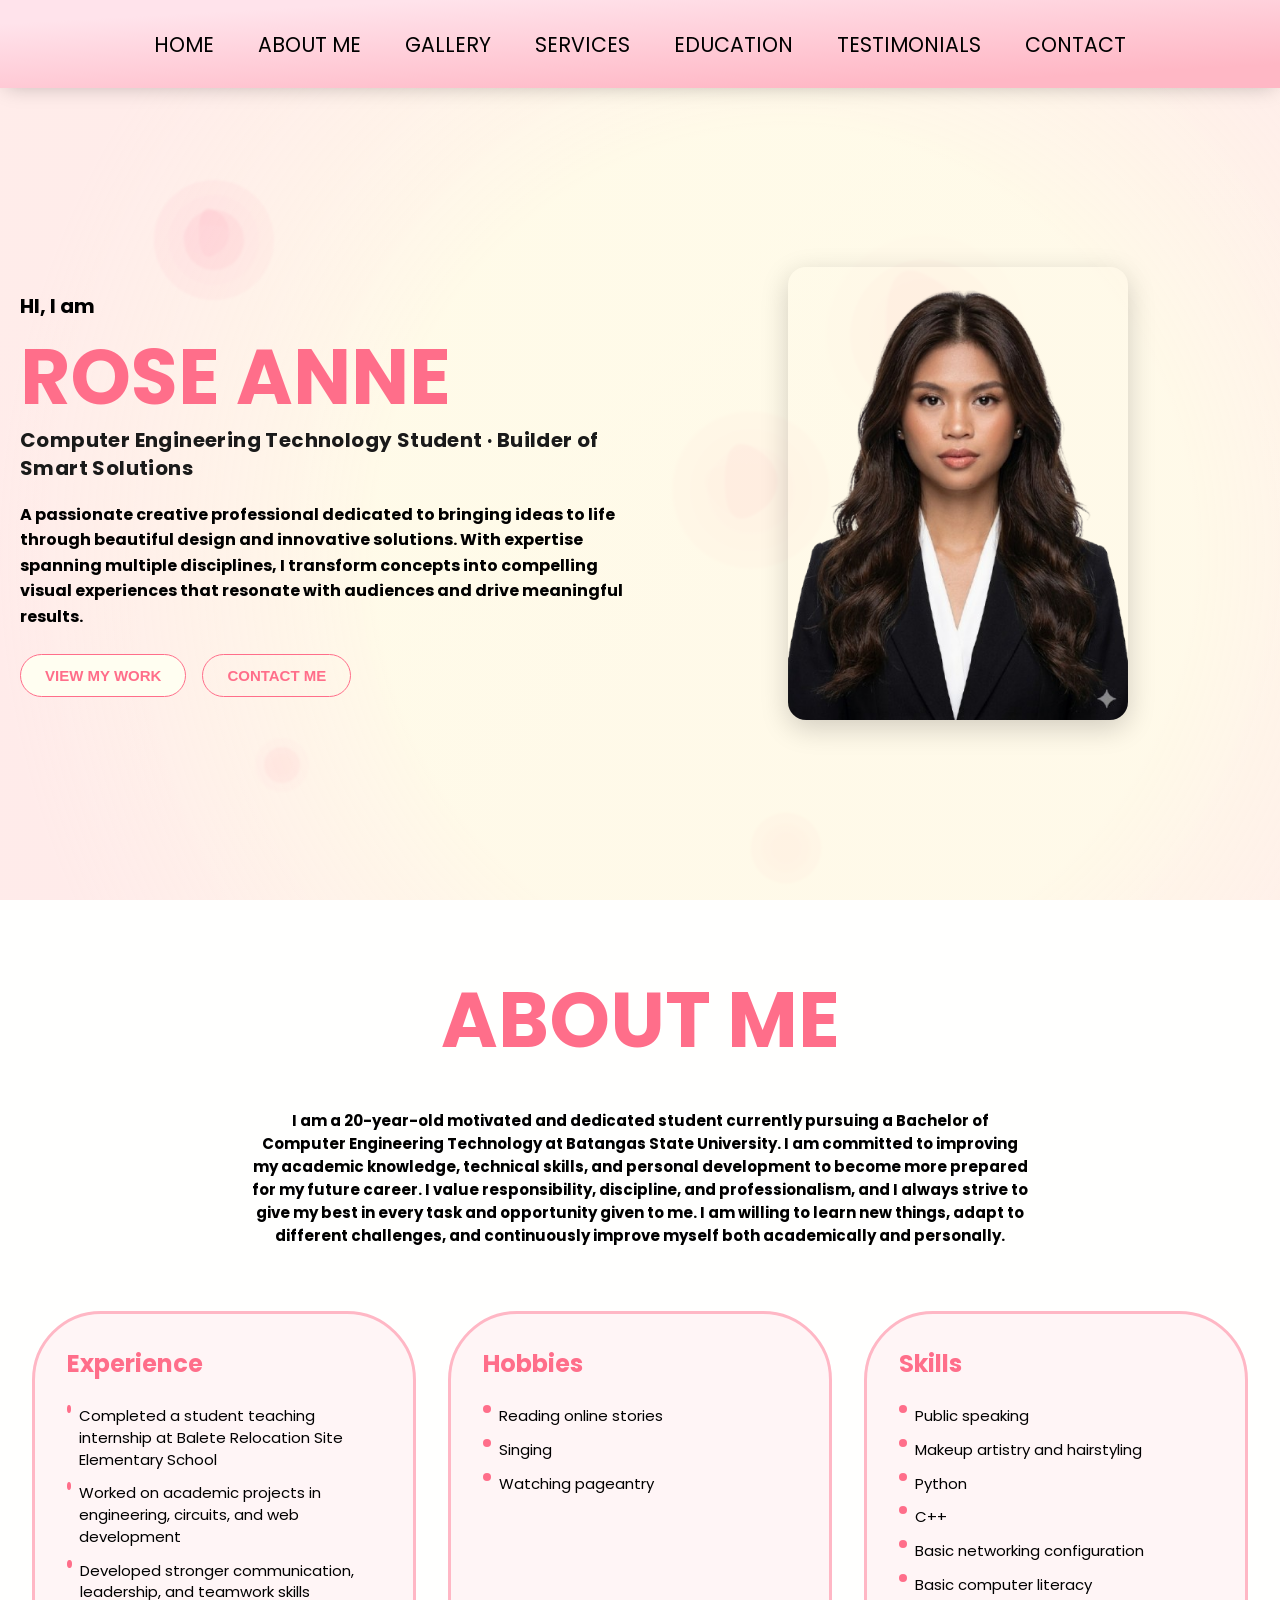
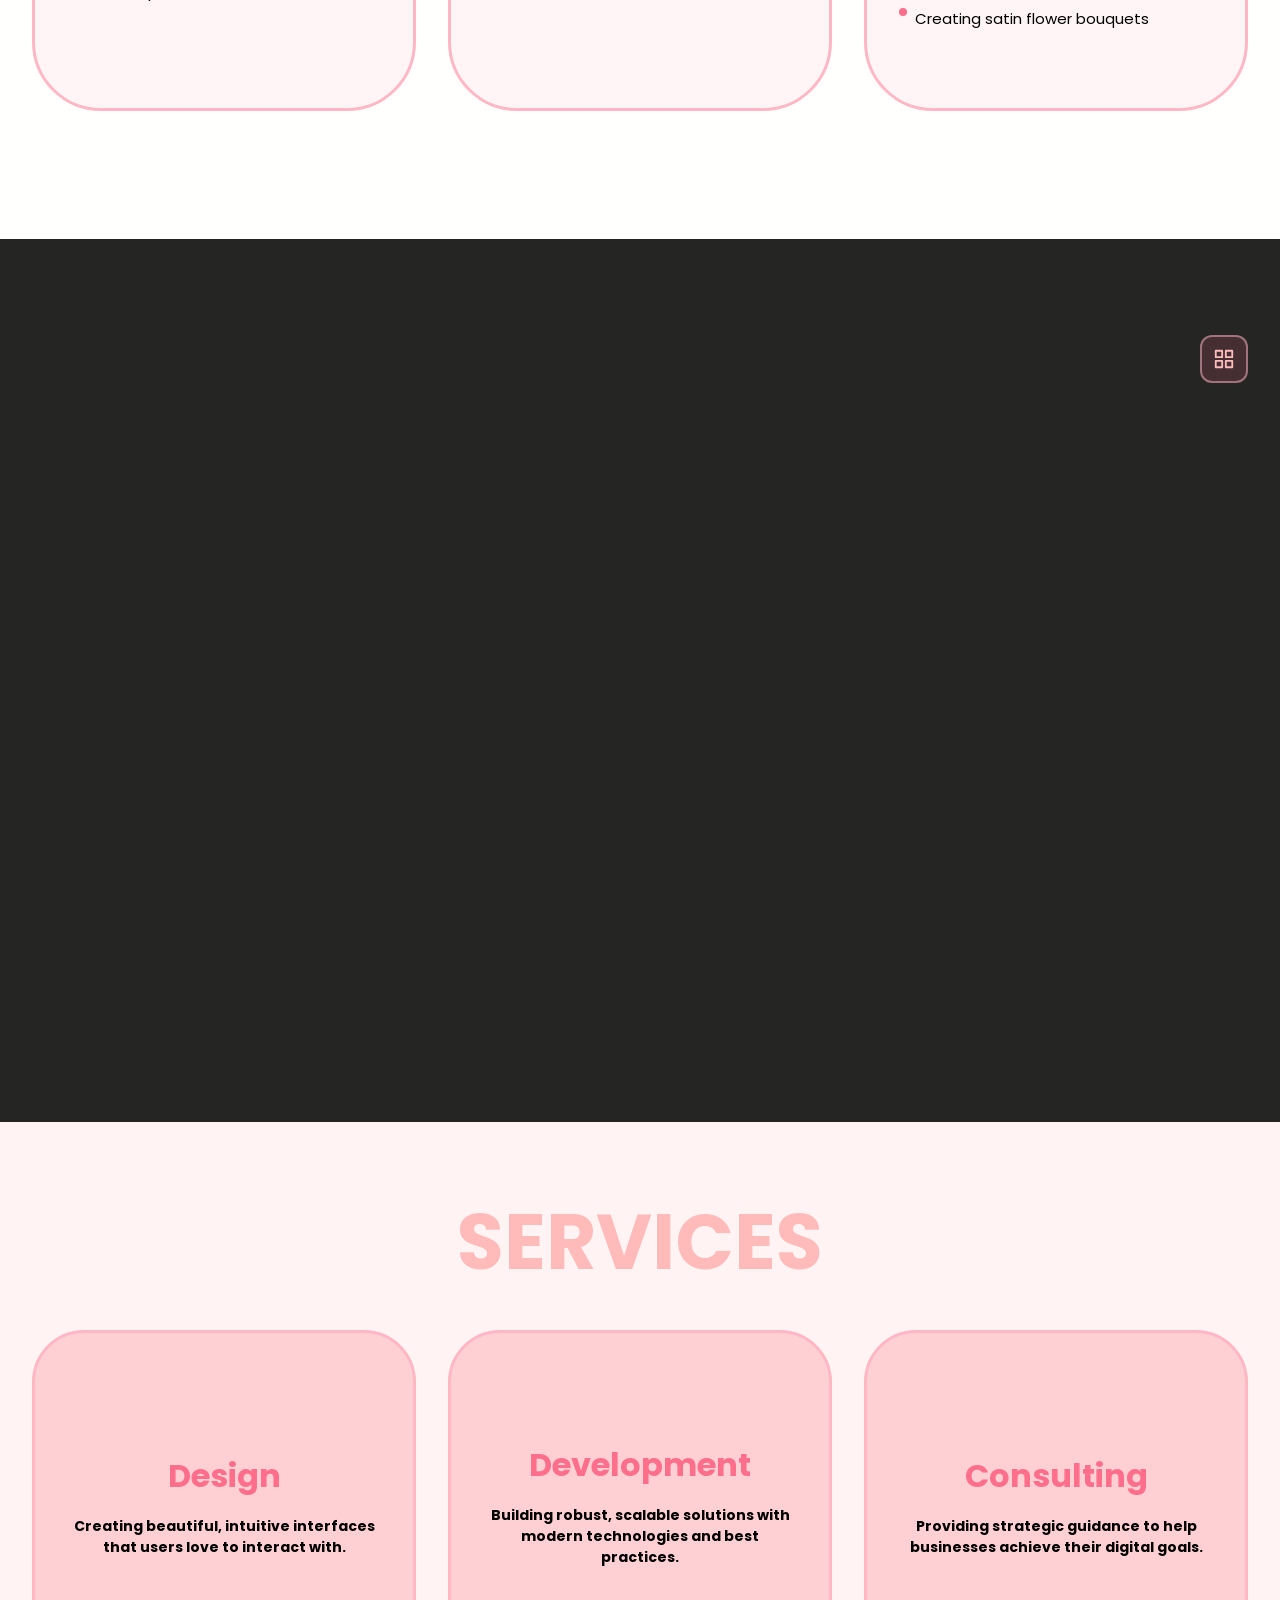
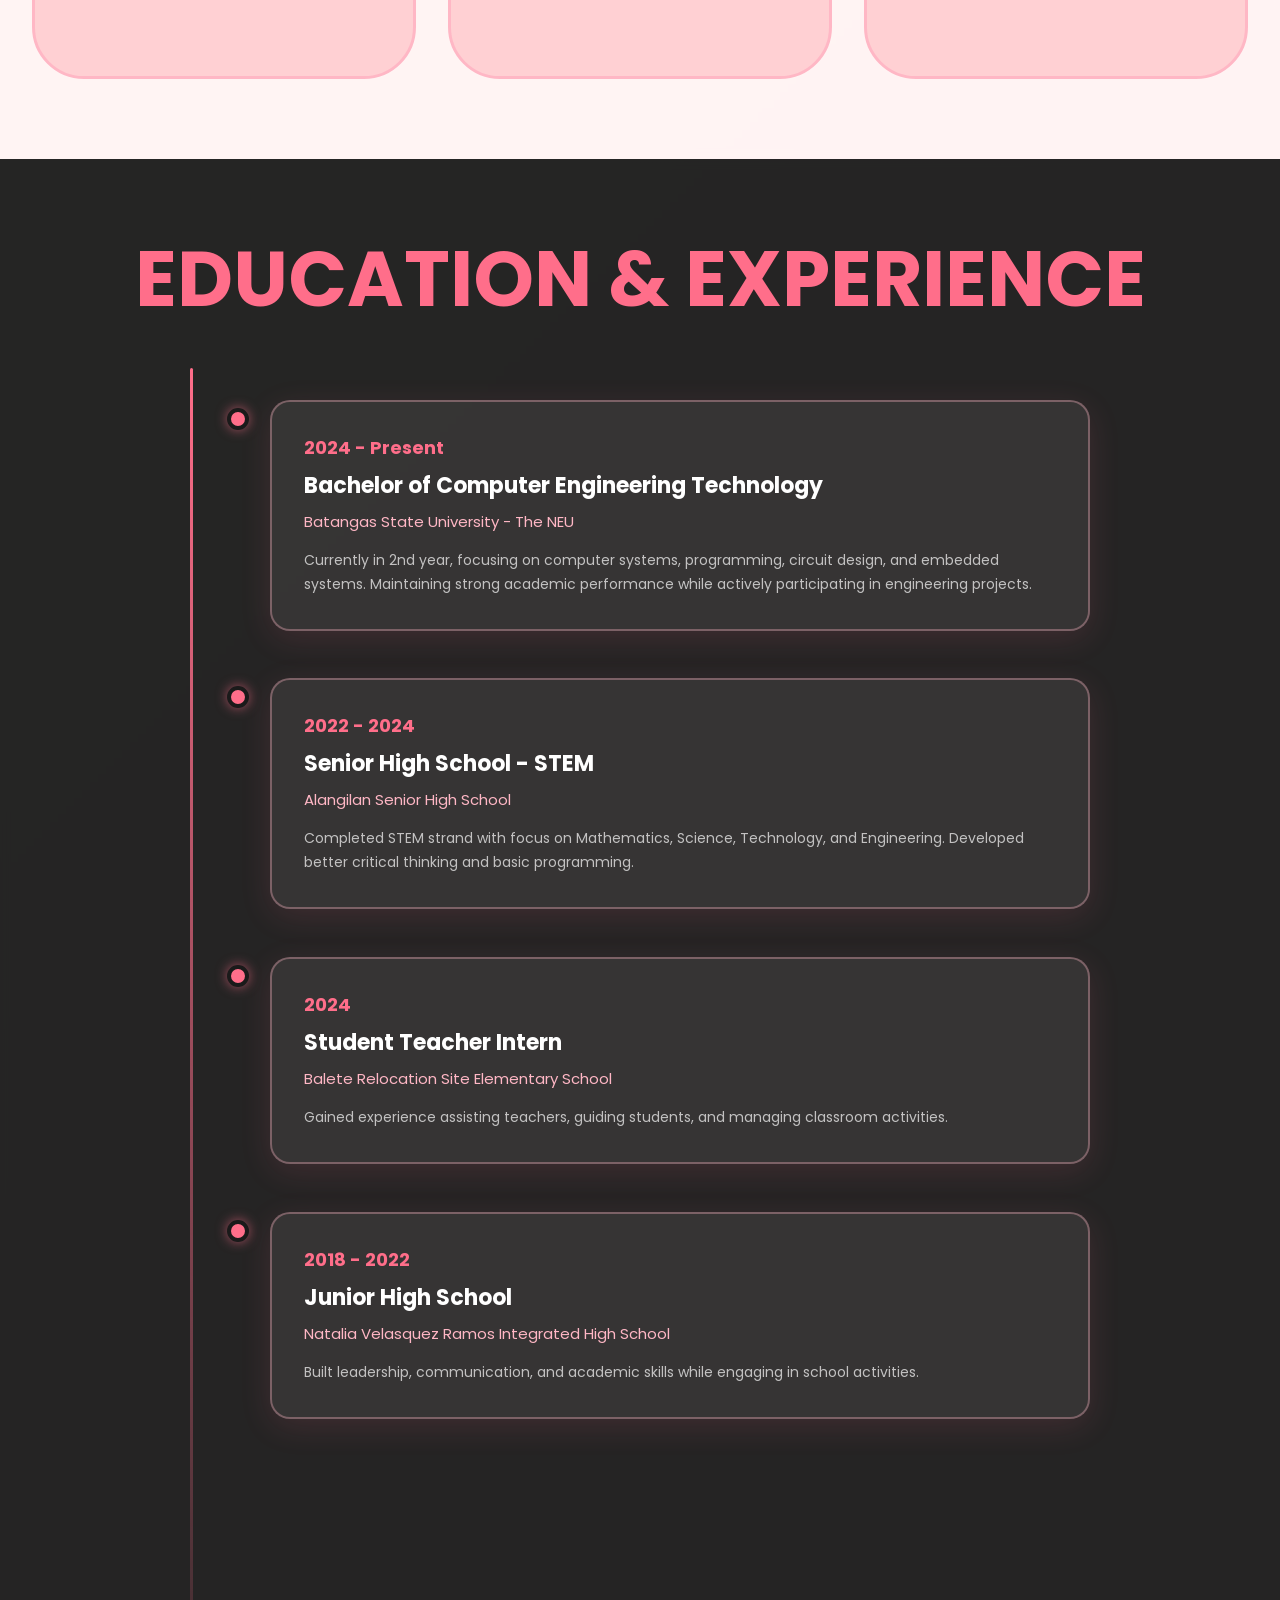
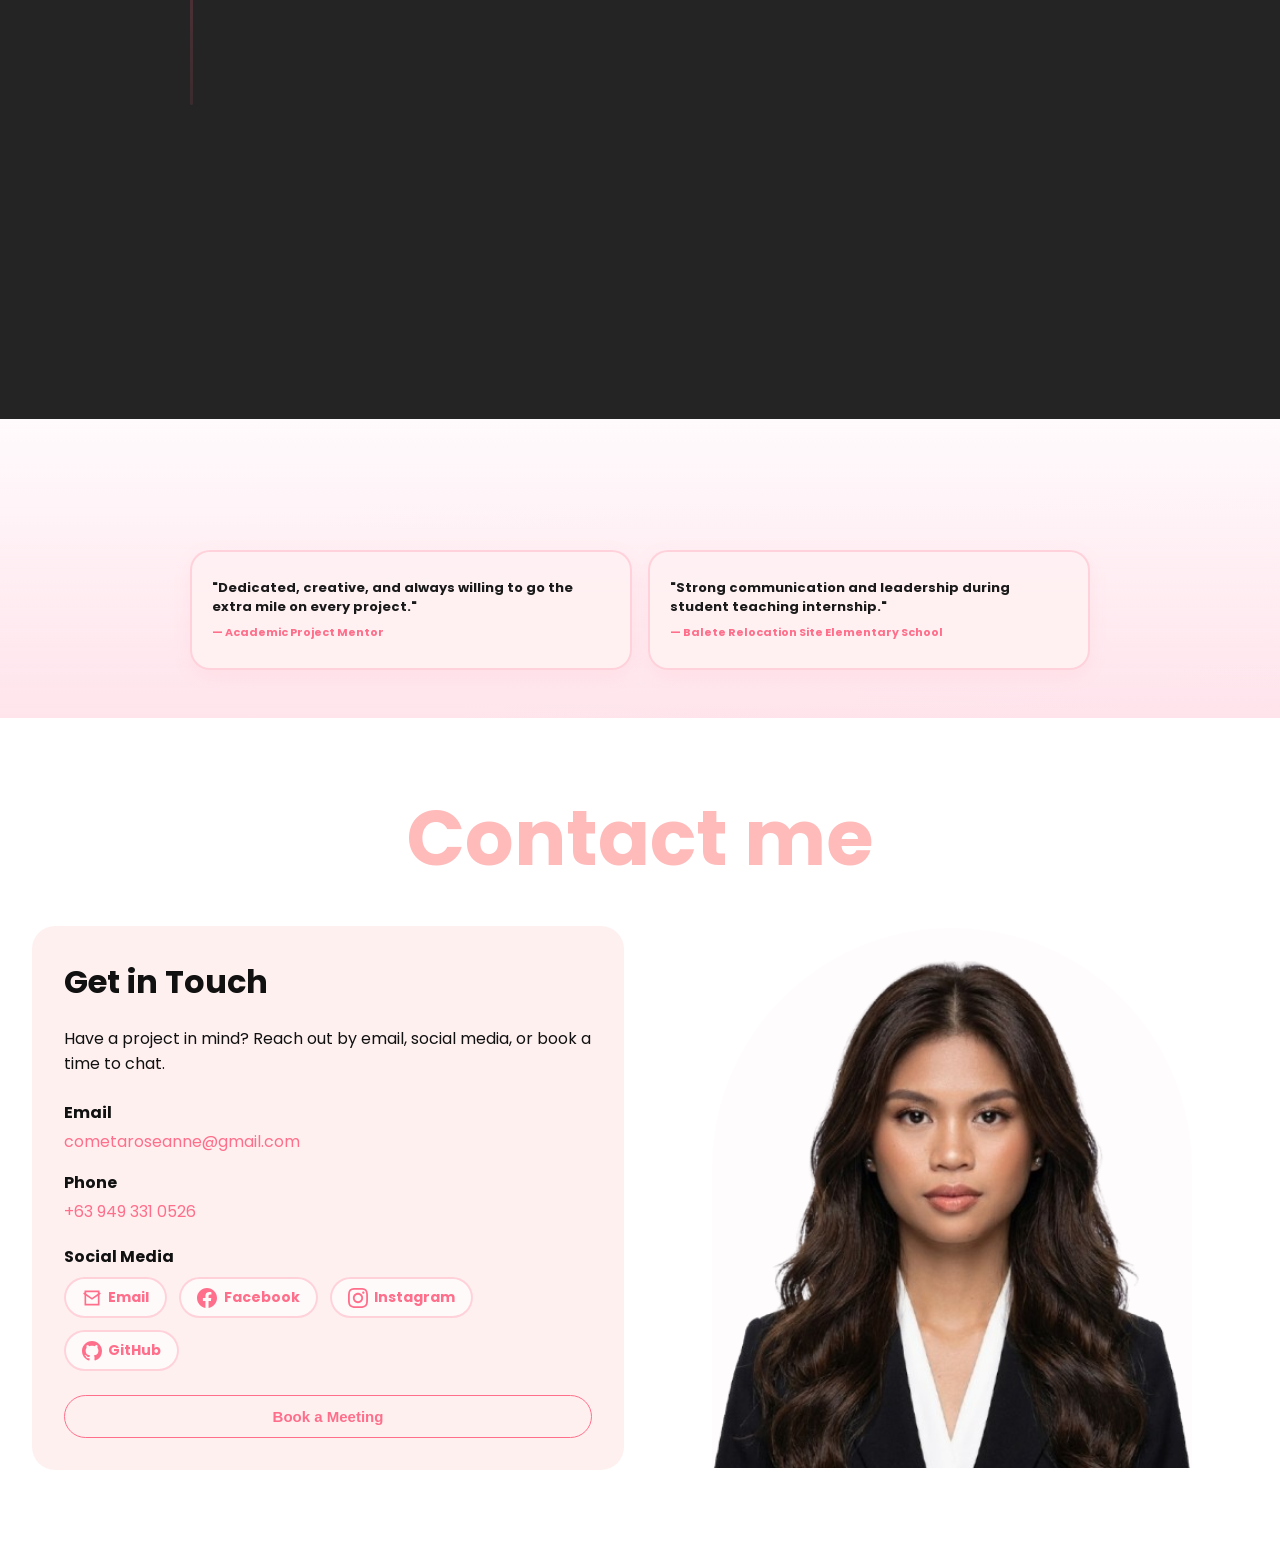
<file: index.html>
<!DOCTYPE html>
<html lang="en">
<head>
  <meta charset="UTF-8">
  <meta name="viewport" content="width=device-width, initial-scale=1.0">
  <title>Rose Anne - Portfolio</title>
  <link rel="preconnect" href="https://fonts.googleapis.com">
  <link rel="preconnect" href="https://fonts.gstatic.com" crossorigin>
  <link href="https://fonts.googleapis.com/css2?family=Poppins:wght@400;700&display=swap" rel="stylesheet">
  <link href="https://fonts.cdnfonts.com/css/sansation" rel="stylesheet">
  <link rel="stylesheet" href="https://cdn.jsdelivr.net/npm/swiper@11/swiper-bundle.min.css" />
  <link rel="stylesheet" href="styles.css">
  <link rel="stylesheet" href="projects-features.css">
</head>
<body>
  <div class="app-container">
    <!-- Background Effects Layer -->
    <!-- Layer 0: Floating Circles (Deepest Background) -->
    <div id="circles-container" class="background-layer circles-layer"></div>

    <!-- Layer 1: Decorative Roses -->
    <div class="background-layer roses-layer">
      <svg class="rose rose-1" viewBox="0 0 200 200" fill="none">
        <circle cx="100" cy="100" r="40" fill="#ff6e8a" opacity="0.15" />
        <circle cx="100" cy="100" r="30" fill="#ffb7c5" opacity="0.2" />
        <circle cx="100" cy="100" r="20" fill="#ff6e8a" opacity="0.25" />
        <path d="M100 80 Q110 85 110 95 T100 110 T90 95 T100 80" fill="#ff6e8a" opacity="0.3" />
        <path d="M80 100 Q85 110 95 110 T110 100 T95 90 T80 100" fill="#ffb7c5" opacity="0.25" />
      </svg>
      <svg class="rose rose-2" viewBox="0 0 200 200" fill="none">
        <circle cx="100" cy="100" r="35" fill="#ffbaba" opacity="0.12" />
        <circle cx="100" cy="100" r="25" fill="#ff6e8a" opacity="0.18" />
        <circle cx="100" cy="100" r="15" fill="#ffb7c5" opacity="0.22" />
        <path d="M100 85 Q105 88 105 93 T100 103 T95 93 T100 85" fill="#ff6e8a" opacity="0.28" />
      </svg>
      <svg class="rose rose-3" viewBox="0 0 200 200" fill="none">
        <circle cx="100" cy="100" r="45" fill="#ff6e8a" opacity="0.1" />
        <circle cx="100" cy="100" r="35" fill="#ffbaba" opacity="0.15" />
        <circle cx="100" cy="100" r="25" fill="#ffb7c5" opacity="0.2" />
        <path d="M100 75 Q115 82 115 95 T100 115 T85 95 T100 75" fill="#ff6e8a" opacity="0.25" />
        <path d="M75 100 Q82 115 95 115 T115 100 T95 85 T75 100" fill="#ffbaba" opacity="0.2" />
      </svg>
      <svg class="rose rose-4" viewBox="0 0 200 200" fill="none">
        <circle cx="100" cy="100" r="30" fill="#ffb7c5" opacity="0.18" />
        <circle cx="100" cy="100" r="20" fill="#ff6e8a" opacity="0.22" />
        <circle cx="100" cy="100" r="12" fill="#ffbaba" opacity="0.28" />
      </svg>
      <svg class="rose rose-5" viewBox="0 0 200 200" fill="none">
        <circle cx="100" cy="100" r="50" fill="#ffbaba" opacity="0.08" />
        <circle cx="100" cy="100" r="38" fill="#ff6e8a" opacity="0.12" />
        <circle cx="100" cy="100" r="28" fill="#ffb7c5" opacity="0.16" />
        <path d="M100 70 Q120 80 120 95 T100 120 T80 95 T100 70" fill="#ff6e8a" opacity="0.2" />
      </svg>
      <svg class="rose rose-6" viewBox="0 0 200 200" fill="none">
        <circle cx="100" cy="100" r="32" fill="#ff6e8a" opacity="0.14" />
        <circle cx="100" cy="100" r="22" fill="#ffbaba" opacity="0.19" />
        <circle cx="100" cy="100" r="14" fill="#ffb7c5" opacity="0.24" />
      </svg>
    </div>

    <!-- Layer 2: Glowing Particles -->
    <div id="particles-container" class="background-layer particles-layer"></div>

    <!-- Layer 3: Floating Petals -->
    <div id="petals-container" class="background-layer petals-layer"></div>

    <!-- Animated Heart on Home Section -->
    <div id="animated-heart-wrapper">
      <div class="brush-heart-container brush-heart-left">
        <svg class="brush-heart-svg" viewBox="0 0 600 700" fill="none" preserveAspectRatio="xMidYMid meet">
          <path class="heart-brush-outer-glow" d="M 150 220 Q 150 120, 230 120 Q 300 120, 330 180 Q 360 120, 430 120 Q 510 120, 510 220 Q 510 360, 330 550 Q 150 360, 150 220 Z" stroke="url(#outerGlowGradient)" stroke-width="35" stroke-linecap="round" stroke-linejoin="round" />
          <path class="heart-brush-main" d="M 150 220 Q 150 120, 230 120 Q 300 120, 330 180 Q 360 120, 430 120 Q 510 120, 510 220 Q 510 360, 330 550 Q 150 360, 150 220 Z" stroke="url(#brushGradient)" stroke-width="25" stroke-linecap="round" stroke-linejoin="round" />
          <path class="heart-brush-highlight" d="M 150 220 Q 150 120, 230 120 Q 300 120, 330 180 Q 360 120, 430 120 Q 510 120, 510 220 Q 510 360, 330 550 Q 150 360, 150 220 Z" stroke="url(#highlightGradient)" stroke-width="12" stroke-linecap="round" stroke-linejoin="round" />
          <defs>
            <linearGradient id="brushGradient" x1="0%" y1="0%" x2="100%" y2="100%">
              <stop offset="0%" stop-color="#dc143c" />
              <stop offset="50%" stop-color="#ff6e8a" />
              <stop offset="100%" stop-color="#ff1744" />
            </linearGradient>
            <linearGradient id="outerGlowGradient" x1="0%" y1="0%" x2="100%" y2="100%">
              <stop offset="0%" stop-color="rgba(220, 20, 60, 0.5)" />
              <stop offset="50%" stop-color="rgba(255, 110, 138, 0.7)" />
              <stop offset="100%" stop-color="rgba(255, 23, 68, 0.5)" />
            </linearGradient>
            <linearGradient id="highlightGradient" x1="0%" y1="0%" x2="100%" y2="100%">
              <stop offset="0%" stop-color="rgba(255, 183, 197, 1)" />
              <stop offset="50%" stop-color="rgba(255, 255, 255, 0.9)" />
              <stop offset="100%" stop-color="rgba(255, 183, 197, 1)" />
            </linearGradient>
          </defs>
        </svg>
      </div>
      <div class="brush-heart-container brush-heart-right">
        <svg class="brush-heart-svg" viewBox="0 0 600 700" fill="none" preserveAspectRatio="xMidYMid meet">
          <path class="heart-brush-outer-glow-2" d="M 150 220 Q 150 120, 230 120 Q 300 120, 330 180 Q 360 120, 430 120 Q 510 120, 510 220 Q 510 360, 330 550 Q 150 360, 150 220 Z" stroke="url(#outerGlowGradient2)" stroke-width="35" stroke-linecap="round" stroke-linejoin="round" />
          <path class="heart-brush-main-2" d="M 150 220 Q 150 120, 230 120 Q 300 120, 330 180 Q 360 120, 430 120 Q 510 120, 510 220 Q 510 360, 330 550 Q 150 360, 150 220 Z" stroke="url(#brushGradient2)" stroke-width="25" stroke-linecap="round" stroke-linejoin="round" />
          <path class="heart-brush-highlight-2" d="M 150 220 Q 150 120, 230 120 Q 300 120, 330 180 Q 360 120, 430 120 Q 510 120, 510 220 Q 510 360, 330 550 Q 150 360, 150 220 Z" stroke="url(#highlightGradient2)" stroke-width="12" stroke-linecap="round" stroke-linejoin="round" />
          <defs>
            <linearGradient id="brushGradient2" x1="0%" y1="0%" x2="100%" y2="100%">
              <stop offset="0%" stop-color="#dc143c" />
              <stop offset="50%" stop-color="#ff6e8a" />
              <stop offset="100%" stop-color="#ff1744" />
            </linearGradient>
            <linearGradient id="outerGlowGradient2" x1="0%" y1="0%" x2="100%" y2="100%">
              <stop offset="0%" stop-color="rgba(220, 20, 60, 0.5)" />
              <stop offset="50%" stop-color="rgba(255, 110, 138, 0.7)" />
              <stop offset="100%" stop-color="rgba(255, 23, 68, 0.5)" />
            </linearGradient>
            <linearGradient id="highlightGradient2" x1="0%" y1="0%" x2="100%" y2="100%">
              <stop offset="0%" stop-color="rgba(255, 183, 197, 1)" />
              <stop offset="50%" stop-color="rgba(255, 255, 255, 0.9)" />
              <stop offset="100%" stop-color="rgba(255, 183, 197, 1)" />
            </linearGradient>
          </defs>
        </svg>
      </div>
    </div>

    <!-- Enhanced Navigation -->
    <nav id="navbar" class="navbar-anim">
      <div class="navbar-inner">
        <div class="nav-links">
          <button data-target="home">HOME</button>
          <button data-target="about">ABOUT ME</button>
          <button data-target="projects">GALLERY</button>
          <button data-target="services">SERVICES</button>
          <button data-target="education">EDUCATION</button>
          <button data-target="testimonials">TESTIMONIALS</button>
          <button data-target="contact">CONTACT</button>
        </div>
        
      </div>
    
    </nav>

    <!-- Hero Section -->
    <section id="home" class="hero-section z-10">
      <div class="hero-bg-wrapper">
        <svg class="hero-bg-svg" fill="none" preserveAspectRatio="none" viewBox="0 0 1651 6313">
          <path d="M0 0H1651V6313H0V0Z" fill="url(#paint0_radial_1_420)" />
          <defs>
            <radialGradient cx="0" cy="0" gradientTransform="matrix(-843.832 -4075.94 725.599 -4740.1 1011.81 3879.95)" gradientUnits="userSpaceOnUse" id="paint0_radial_1_420" r="1">
              <stop offset="0.475962" stop-color="#FFFAE8" stop-opacity="0.79" />
              <stop offset="0.913462" stop-color="#FFE3EB" stop-opacity="0.6" />
            </radialGradient>
          </defs>
        </svg>
      </div>

      <div class="hero-content">
        <div class="hero-text-col fade-in-left">
          <p class="greeting">HI, I am</p>
          <h1 class="name-title">ROSE ANNE</h1>
          <p class="hero-tagline">Computer Engineering Technology Student · Builder of Smart Solutions</p>
          <p class="description">
            A passionate creative professional dedicated to bringing ideas to life through
            beautiful design and innovative solutions. With expertise spanning multiple
            disciplines, I transform concepts into compelling visual experiences that
            resonate with audiences and drive meaningful results.
          </p>
          <div class="btn-group">
            <button class="btn-primary" data-target="projects">VIEW MY WORK</button>
            <button class="btn-secondary" data-target="contact">CONTACT ME</button>
          </div>
        </div>

        <div class="hero-image-col zoom-in-delay">
          <img src="static/person.png" alt="Rose Anne" class="hero-portrait hero-photo-single">
        </div>
      </div>
    </section>

    <!-- About Me Section -->
    <section id="about" class="about-section z-10">
      <div class="about-bg-blur"></div>
      <div class="section-container">
        <h2 class="section-title slide-up">ABOUT ME</h2>
        <p class="about-intro slide-up">
  I am a 20-year-old motivated and dedicated student currently pursuing a Bachelor of Computer Engineering Technology
   at Batangas State University. I am committed to improving my academic knowledge, technical skills, and personal 
   development to become more prepared for my future career. I value responsibility, discipline, and professionalism,
    and I always strive to give my best in every task and opportunity given to me. I am willing to learn new things,
     adapt to different challenges, and continuously improve myself both academically and personally.
        </p>

        <div class="about-grid about-grid-3">
          <div class="about-card fade-in-left">
            <h3>Experience</h3>
            <ul>
              <li><span class="dot"></span>Completed a student teaching internship at Balete Relocation Site Elementary School</li>
              <li><span class="dot"></span>Worked on academic projects in engineering, circuits, and web development</li>
              <li><span class="dot"></span>Developed stronger communication, leadership, and teamwork skills</li>
            </ul>
          </div>

          <div class="about-card fade-in-right">
            <h3>Hobbies</h3>
            <ul>
              <li><span class="dot"></span>Reading online stories</li>
              <li><span class="dot"></span>Singing</li>
              <li><span class="dot"></span>Watching pageantry</li>
            </ul>
          </div>

          <div class="about-card fade-in-up skills-container">
            <h3>Skills</h3>
            <ul>
              <li><span class="dot"></span>Public speaking</li>
              <li><span class="dot"></span>Makeup artistry and hairstyling</li>
              <li><span class="dot"></span>Python</li>
              <li><span class="dot"></span>C++</li>
              <li><span class="dot"></span>Basic networking configuration</li>
              <li><span class="dot"></span>Basic computer literacy</li>
              <li><span class="dot"></span>Creating satin flower bouquets</li>
            </ul>
          </div>
        </div>
      </div>
    </section>

    <!-- Projects Section (Swiper) -->
    <section id="projects" class="projects-section z-10">
      <div class="projects-bg-blur"></div>
      <div class="section-container">
        <h2 class="section-title-light slide-up">MY PROJECTS</h2>
        
        <div class="box slide-up">
          <div class="swiper">
            <div class="swiper-wrapper">

              <div class="card-item swiper-slide" data-project-id="1">
                <div class="image-wrapper">
                  <img src="static/smart1.jpeg" alt="Smart Waste Management" class="image1">
                </div>
                <h2 class="P1">Smart Waste Management System</h2>
                <p class="description">Smart bin with sensors to monitor trash and improve waste segregation.</p>
              </div>

              <div class="card-item swiper-slide" data-project-id="2">
                <div class="image-wrapper">
                  <img src="static/gas.jpg" alt="Gas Leak Detection" class="image1">
                </div>
                <h2 class="P1">Smart Gas Leak Detection and Safety System</h2>
                <p class="description">Smart detector for smoke and gas leaks with safety alerts.</p>
              </div>

              <div class="card-item swiper-slide" data-project-id="3">
                <div class="image-wrapper">
                  <img src="static/bats.jpeg" alt="Batangas Tourist Spots" class="image1">
                </div>
                <h2 class="P1">Travel Blog Website: Batangas Tourist Spots</h2>
                <p class="description">Travel blog showcasing famous tourist spots in Batangas.</p>
              </div>

              <div class="card-item swiper-slide" data-project-id="4">
                <div class="image-wrapper">
                  <img src="static/japan.jpeg" alt="Explore Japan" class="image1">
                </div>
                <h2 class="P1">Travel Blog Website: Explore Japan</h2>
                <p class="description">Tourism site highlighting Japan's attractions, culture, and travel.</p>
              </div>

              <div class="card-item swiper-slide" data-project-id="6">
                <div class="image-wrapper">
                  <img src="static/japan.jpeg" alt="Online Store" class="image1">
                </div>
                <h2 class="P1">Online Store</h2>
                <p class="description">E-commerce storefront with browsing, cart, and checkout.</p>
              </div>

            </div>

            <div class="swiper-pagination"></div>
            <div class="swiper-button-prev"></div>
            <div class="swiper-button-next"></div>
          </div>
        </div>

      </div>
    </section>

    <!-- Services Section -->
    <section id="services" class="services-section z-10">
      <div class="services-bg-blur"></div>
      <div class="section-container">
        <h2 class="section-title-light slide-up">SERVICES</h2>

        <div class="services-grid">
          <div class="service-card slide-up-delay-0 hover-lift">
            <h3>Design</h3>
            <p>Creating beautiful, intuitive interfaces that users love to interact with.</p>
          </div>
          <div class="service-card slide-up-delay-1 hover-lift">
            <h3>Development</h3>
            <p>Building robust, scalable solutions with modern technologies and best practices.</p>
          </div>
          <div class="service-card slide-up-delay-2 hover-lift">
            <h3>Consulting</h3>
            <p>Providing strategic guidance to help businesses achieve their digital goals.</p>
          </div>
        </div>
      </div>
    </section>

    <!-- Education & Experience Section -->
    <section id="education" class="education-section z-10">
      <div class="education-bg-blur"></div>
      <div class="section-container">
        <h2 class="section-title-pink slide-up">EDUCATION & EXPERIENCE</h2>

        <div class="timeline">

          <div class="timeline-item slide-up-delay-0">
            <div class="timeline-dot"></div>
            <div class="timeline-content">
              <div class="timeline-year">2024 - Present</div>
              <h3 class="timeline-title">Bachelor of Computer Engineering Technology</h3>
              <div class="timeline-subtitle-text">Batangas State University - The NEU</div>
              <p class="timeline-description">
                Currently in 2nd year, focusing on computer systems, programming,
                circuit design, and embedded systems. Maintaining strong academic
                performance while actively participating in engineering projects.
              </p>
            </div>
          </div>

          <div class="timeline-item slide-up-delay-1">
            <div class="timeline-dot"></div>
            <div class="timeline-content">
              <div class="timeline-year">2022 - 2024</div>
              <h3 class="timeline-title">Senior High School - STEM</h3>
              <div class="timeline-subtitle-text">Alangilan Senior High School</div>
              <p class="timeline-description">
                Completed STEM strand with focus on Mathematics, Science, Technology, and
                Engineering. Developed better critical thinking and basic programming.
              </p>
            </div>
          </div>

          <div class="timeline-item slide-up-delay-2">
            <div class="timeline-dot"></div>
            <div class="timeline-content">
              <div class="timeline-year">2024</div>
              <h3 class="timeline-title">Student Teacher Intern</h3>
              <div class="timeline-subtitle-text">Balete Relocation Site Elementary School</div>
              <p class="timeline-description">
                Gained experience assisting teachers, guiding students, and managing classroom activities.
              </p>
            </div>
          </div>

          <div class="timeline-item slide-up-delay-0">
            <div class="timeline-dot"></div>
            <div class="timeline-content">
              <div class="timeline-year">2018 - 2022</div>
              <h3 class="timeline-title">Junior High School</h3>
              <div class="timeline-subtitle-text">Natalia Velasquez Ramos Integrated High School</div>
              <p class="timeline-description">
                Built leadership, communication, and academic skills while engaging in school activities.
              </p>
            </div>
          </div>

          <div class="timeline-item slide-up-delay-1">
            <div class="timeline-dot"></div>
            <div class="timeline-content">
              <div class="timeline-year">2012 - 2018</div>
              <h3 class="timeline-title">Elementary</h3>
              <div class="timeline-subtitle-text">Padre Imo Luna Memorial Elementary School</div>
              <p class="timeline-description">
                Completed foundational studies while developing discipline, curiosity, and a love for learning.
              </p>
            </div>
          </div>

        </div>

        <div class="education-awards slide-up">
          <h3 class="education-awards-title">Awards & Recognition</h3>
          <div class="about-card education-awards-card">
            <ul>
              <li><span class="dot"></span>2022 – 2024: With Honors (Senior High School)</li>
              <li><span class="dot"></span>2020 – 2022: With Honors (Junior High School)</li>
            </ul>
          </div>
        </div>
      </div>
    </section>

    <!-- Testimonials Section -->
    <section id="testimonials" class="testimonials-section z-10">
      <div class="testimonials-bg-blur"></div>
      <div class="section-container">
        <h2 class="section-title-pink slide-up testimonials-heading">Testimonials</h2>
        <div class="testimonials-strip slide-up">
          <article class="testimonial-card">
            <p class="testimonial-quote">"Dedicated, creative, and always willing to go the extra mile on every project."</p>
            <p class="testimonial-source">— Academic Project Mentor</p>
          </article>
          <article class="testimonial-card">
            <p class="testimonial-quote">"Strong communication and leadership during student teaching internship."</p>
            <p class="testimonial-source">— Balete Relocation Site Elementary School</p>
          </article>
        </div>
      </div>
    </section>

    <!-- Contact Section -->
    <section id="contact" class="contact-section z-10">
      <div class="contact-bg-blur"></div>
      <div class="section-container">
        <h2 class="section-title-light slide-up">Contact me</h2>

        <div class="contact-layout">
          <div class="contact-info-card fade-in-left">
            <h3>Get in Touch</h3>
            <p class="contact-desc">
              Have a project in mind? Reach out by email, social media, or book a time to chat.
            </p>
            <div class="contact-details">
              <div class="detail-item">
                <p class="detail-label">Email</p>
                <a class="detail-value detail-link" href="mailto:cometaroseanne@gmail.com">cometaroseanne@gmail.com</a>
              </div>
              <div class="detail-item">
                <p class="detail-label">Phone</p>
                <a class="detail-value detail-link" href="tel:+639493310526">+63 949 331 0526</a>
              </div>
            </div>
            <div class="contact-social">
              <p class="detail-label">Social Media</p>
              <div class="social-links-row">
                <a href="mailto:cometaroseanne@gmail.com" class="social-link" aria-label="Email">
                  <svg width="20" height="20" viewBox="0 0 24 24" fill="none" stroke="currentColor" stroke-width="2"><path d="M4 4h16v16H4z"/><path d="m22 6-10 7L2 6"/></svg>
                  Email
                </a>
                <a href="https://www.facebook.com/itsmeRosieee" class="social-link" target="_blank" rel="noopener noreferrer" aria-label="Facebook">
                  <svg width="20" height="20" viewBox="0 0 24 24" fill="currentColor"><path d="M24 12.073c0-6.627-5.373-12-12-12s-12 5.373-12 12c0 5.99 4.388 10.954 10.125 11.854v-8.385H7.078v-3.47h3.047V9.43c0-3.007 1.792-4.669 4.533-4.669 1.312 0 2.686.235 2.686.235v2.953H15.83c-1.491 0-1.956.925-1.956 1.874v2.25h3.328l-.532 3.47h-2.796v8.385C19.612 23.027 24 18.062 24 12.073z"/></svg>
                  Facebook
                </a>
                <a href="https://www.instagram.com/_lilroseyxn" class="social-link" target="_blank" rel="noopener noreferrer" aria-label="Instagram">
                  <svg width="20" height="20" viewBox="0 0 24 24" fill="currentColor"><path d="M12 2.163c3.204 0 3.584.012 4.85.07 3.252.148 4.771 1.691 4.919 4.919.058 1.265.069 1.645.069 4.849 0 3.205-.012 3.584-.069 4.849-.149 3.225-1.664 4.771-4.919 4.919-1.266.058-1.644.07-4.85.07-3.204 0-3.584-.012-4.849-.07-3.26-.149-4.771-1.699-4.919-4.92-.058-1.265-.07-1.644-.07-4.849 0-3.204.013-3.583.07-4.849.149-3.227 1.664-4.771 4.919-4.919 1.266-.057 1.645-.069 4.849-.069zm0-2.163c-3.259 0-3.667.014-4.947.072-4.358.2-6.78 2.618-6.98 6.98-.059 1.281-.073 1.689-.073 4.948 0 3.259.014 3.668.072 4.948.2 4.358 2.618 6.78 6.98 6.98 1.281.058 1.689.072 4.948.072 3.259 0 3.668-.014 4.948-.072 4.354-.2 6.782-2.618 6.979-6.98.059-1.28.073-1.689.073-4.948 0-3.259-.014-3.667-.072-4.947-.196-4.354-2.617-6.78-6.979-6.98-1.281-.059-1.69-.073-4.949-.073zm0 5.838c-3.403 0-6.162 2.759-6.162 6.162s2.759 6.163 6.162 6.163 6.162-2.759 6.162-6.163c0-3.403-2.759-6.162-6.162-6.162zm0 10.162c-2.209 0-4-1.79-4-4 0-2.209 1.791-4 4-4s4 1.791 4 4c0 2.21-1.791 4-4 4zm6.406-11.845c-.796 0-1.441.645-1.441 1.44s.645 1.44 1.441 1.44c.795 0 1.439-.645 1.439-1.44s-.644-1.44-1.439-1.44z"/></svg>
                  Instagram
                </a>
                <a href="https://github.com/Rosey-cometa" class="social-link" target="_blank" rel="noopener noreferrer" aria-label="GitHub">
                  <svg width="20" height="20" viewBox="0 0 24 24" fill="currentColor"><path d="M12 0C5.37 0 0 5.37 0 12c0 5.31 3.435 9.795 8.205 11.385.6.105.825-.255.825-.57 0-.285-.015-1.23-.015-2.235-3.015.555-3.795-.735-4.035-1.41-.135-.345-.72-1.41-1.23-1.695-.42-.225-1.02-.78-.015-.795.945-.015 1.62.87 1.845 1.23 1.08 1.815 2.805 1.305 3.495.99.105-.78.42-1.305.765-1.605-2.67-.3-5.46-1.335-5.46-5.925 0-1.305.465-2.385 1.23-3.225-.12-.3-.54-1.53.12-3.18 0 0 1.005-.315 3.3 1.23.96-.27 1.98-.405 3-.405s2.04.135 3 .405c2.295-1.56 3.3-1.23 3.3-1.23.66 1.65.24 2.88.12 3.18.765.84 1.23 1.905 1.23 3.225 0 4.605-2.805 5.625-5.475 5.925.435.375.81 1.095.81 2.22 0 1.605-.015 2.895-.015 3.3 0 .315.225.69.825.57A12.02 12.02 0 0 0 24 12c0-6.63-5.37-12-12-12z"/></svg>
                  GitHub
                </a>
              </div>
            </div>
            <a href="mailto:cometaroseanne@gmail.com?subject=Meeting%20Request%20with%20Rose%20Anne" class="btn-secondary contact-book-btn">Book a Meeting</a>
          </div>

          <div class="contact-image-col zoom-in">
            <div class="photo-holder contact-photo-holder">
              <img src="static/person.png" alt="Rose Anne" class="contact-portrait">
            </div>
          </div>
        </div>
      </div>
    </section>

    <!-- Scroll to Top Button -->
    <button id="scroll-to-top" class="scroll-to-top">
      <svg xmlns="http://www.w3.org/2000/svg" width="24" height="24" viewBox="0 0 24 24" fill="none" stroke="currentColor" stroke-width="2" stroke-linecap="round" stroke-linejoin="round"><path d="m18 15-6-6-6 6"/></svg>
    </button>
  </div>

  <script src="https://cdn.jsdelivr.net/npm/swiper@11/swiper-bundle.min.js"></script>
  <script src="main.js"></script>
  <script src="projects-features.js"></script>
</body>
</html>
</file>
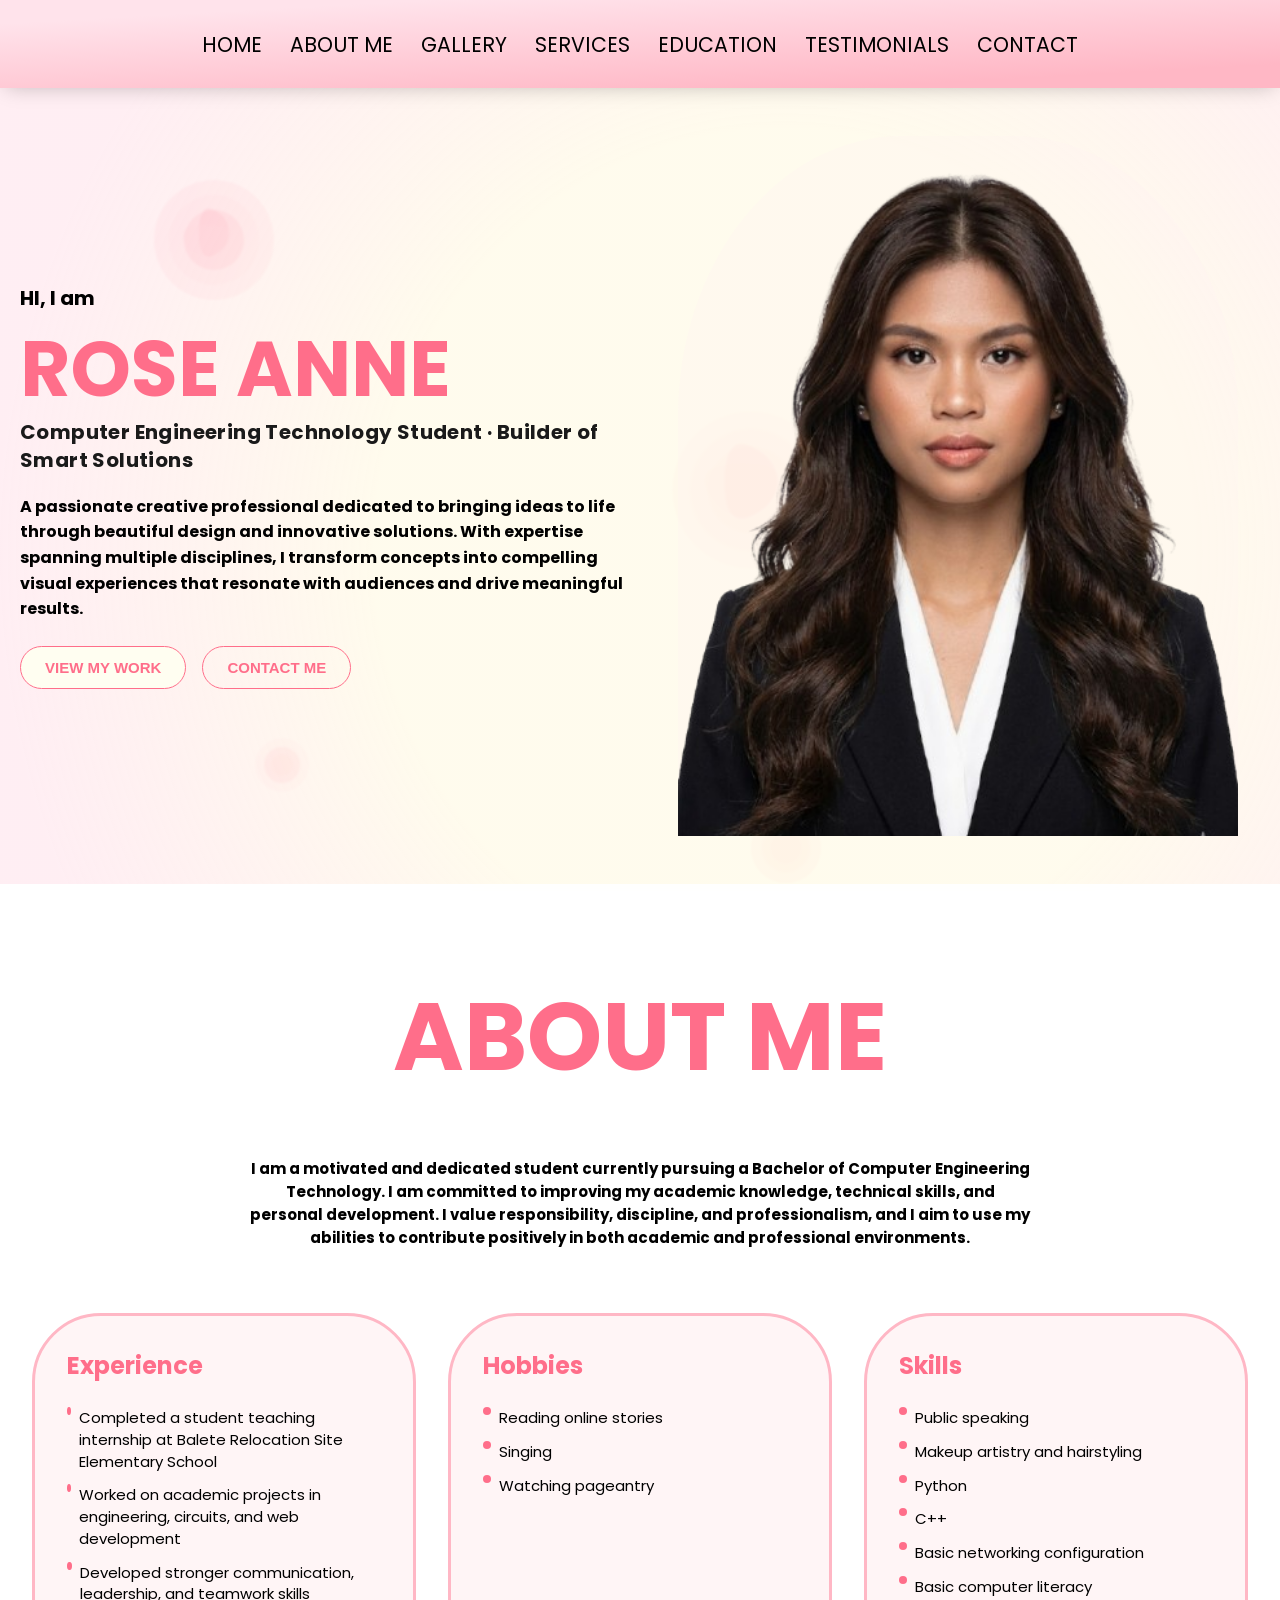
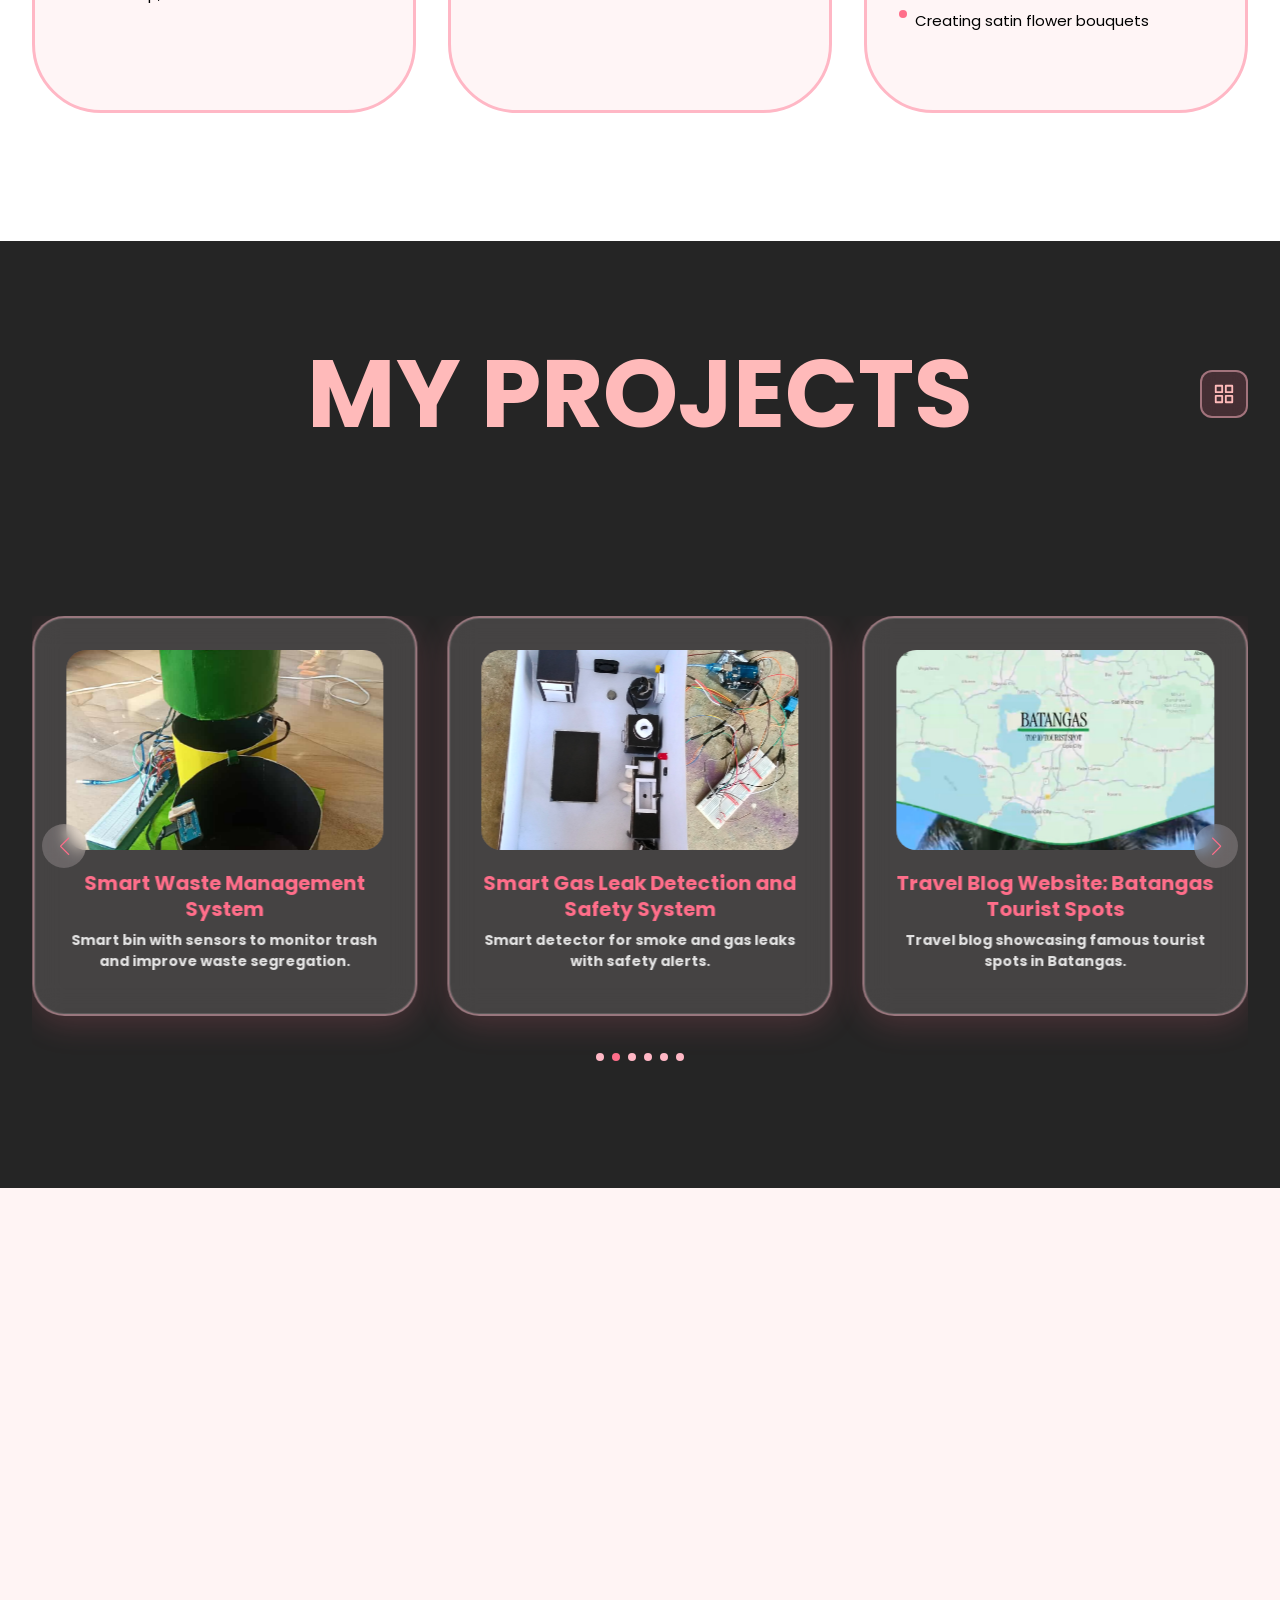
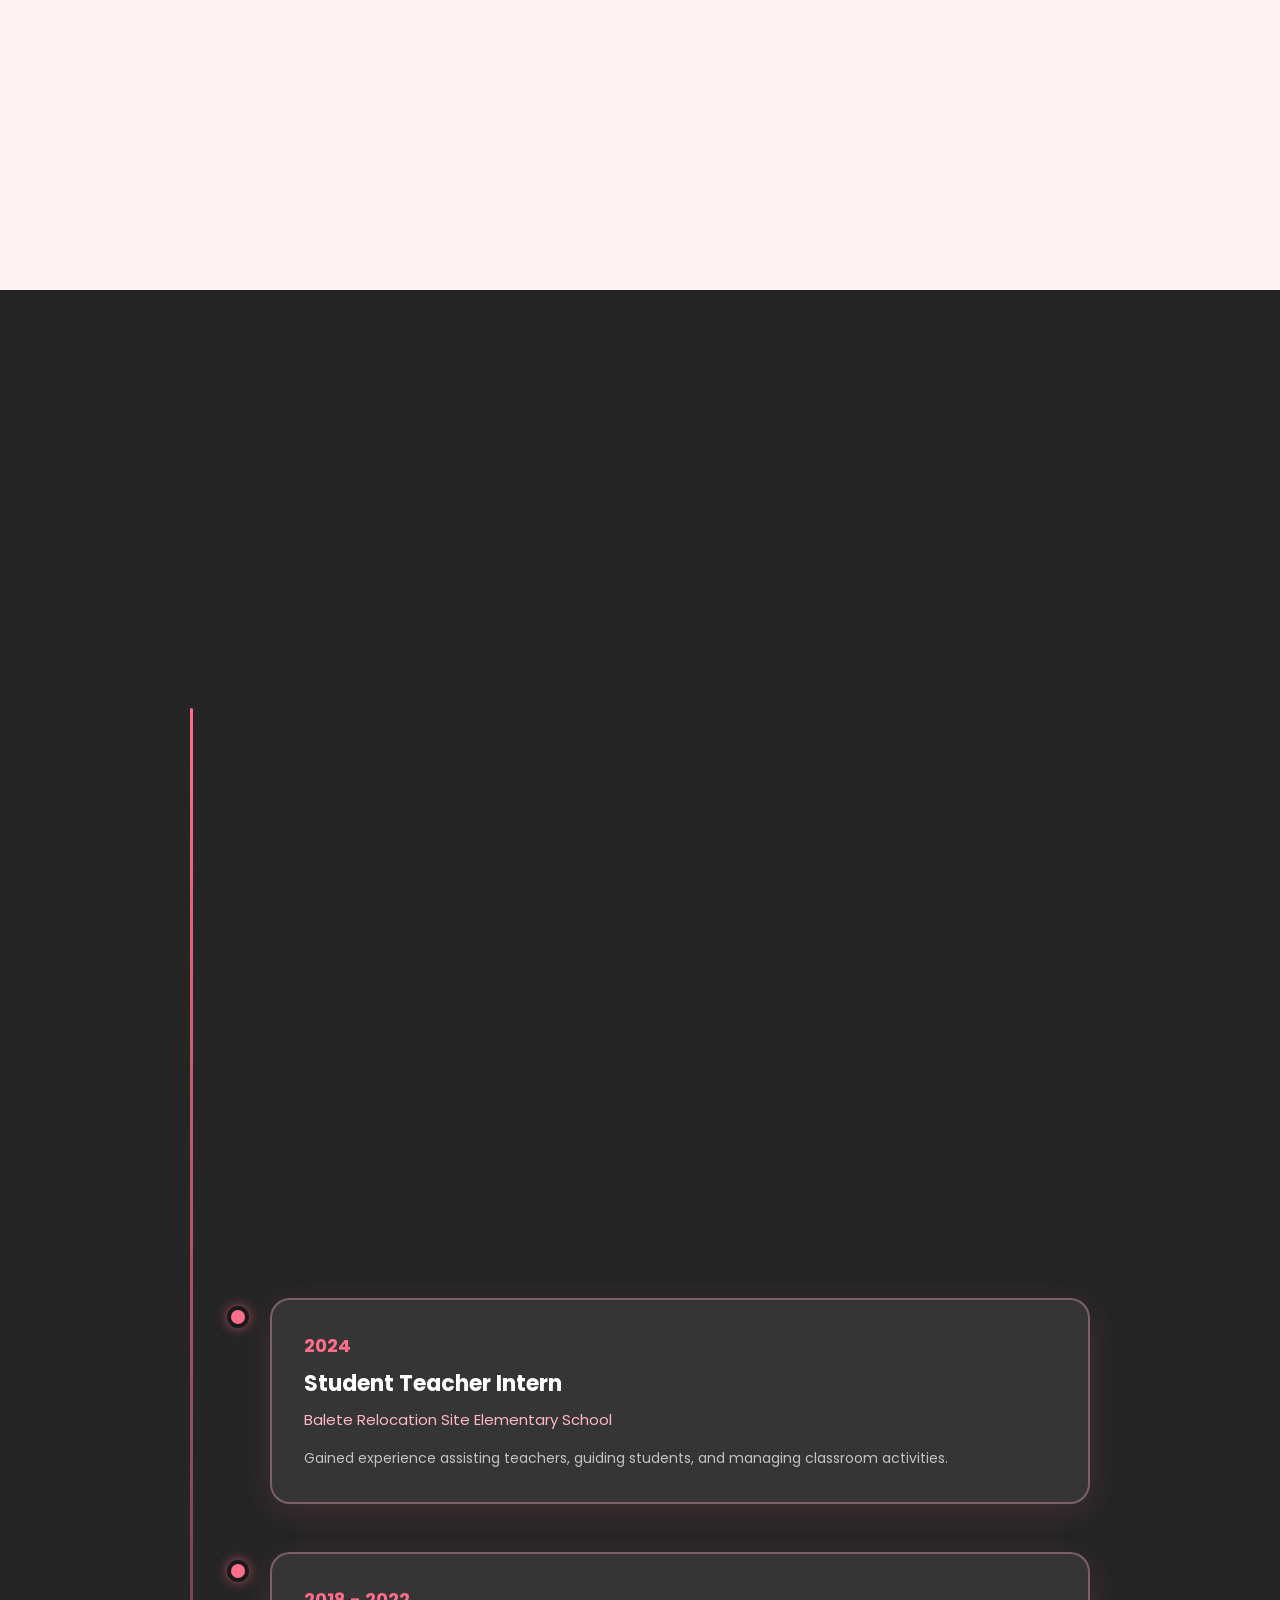
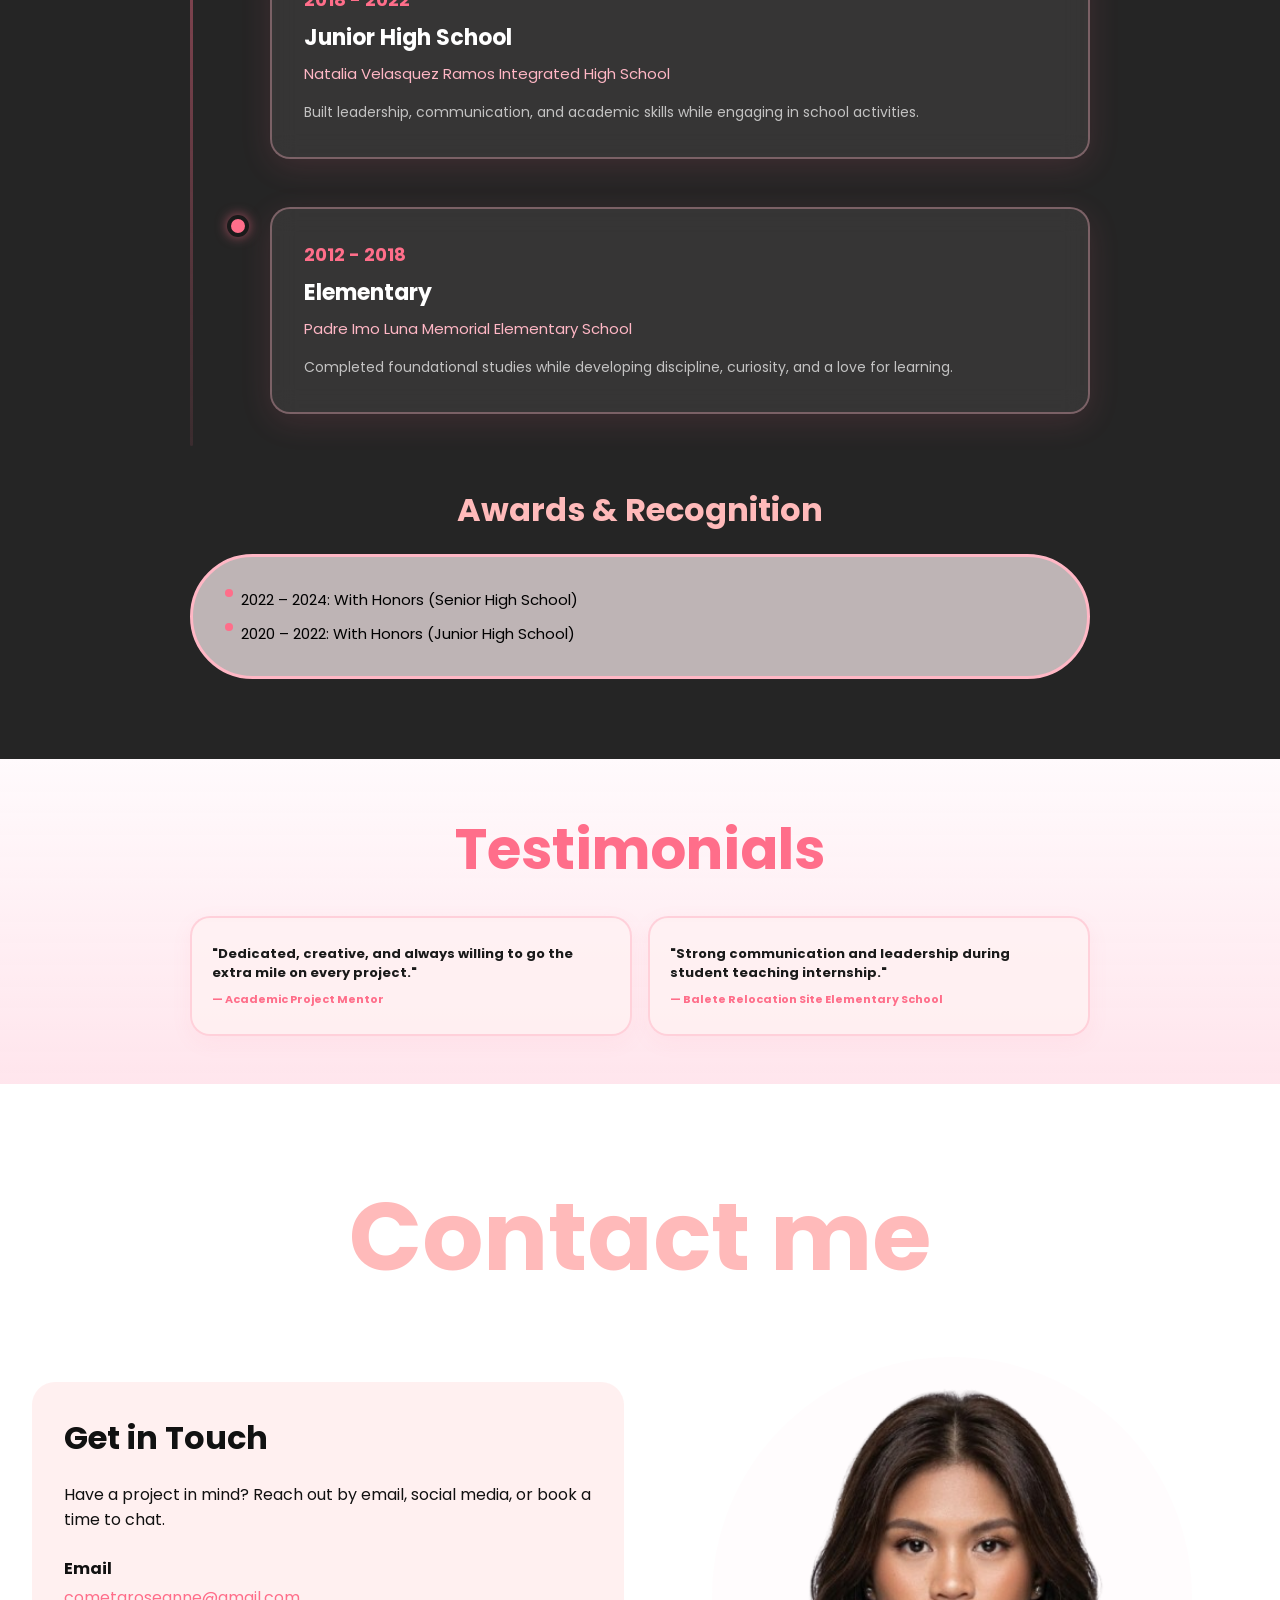
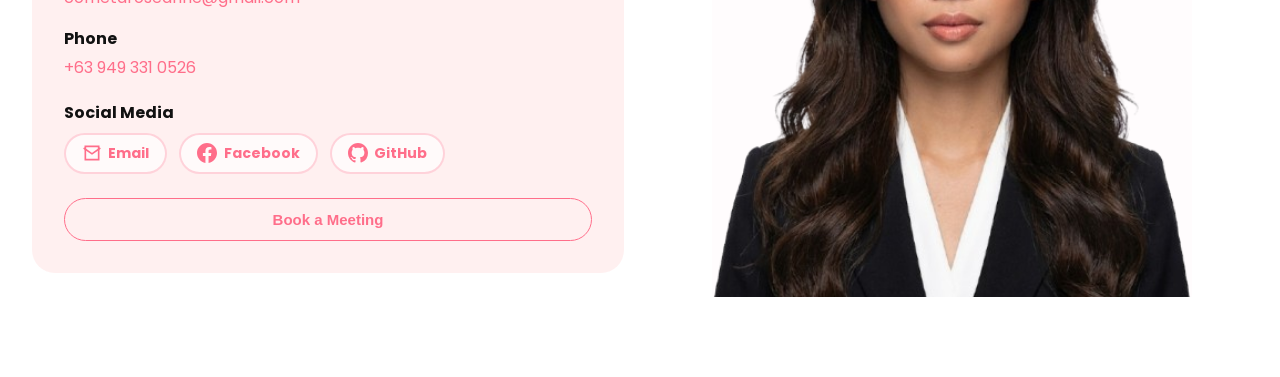
<file: html,css,js/index.html>
<!DOCTYPE html>
<html lang="en">
<head>
  <meta charset="UTF-8">
  <meta name="viewport" content="width=device-width, initial-scale=1.0">
  <title>Rose Anne - Portfolio</title>
  <link rel="preconnect" href="https://fonts.googleapis.com">
  <link rel="preconnect" href="https://fonts.gstatic.com" crossorigin>
  <link href="https://fonts.googleapis.com/css2?family=Poppins:wght@400;700&display=swap" rel="stylesheet">
  <link href="https://fonts.cdnfonts.com/css/sansation" rel="stylesheet">
  <link rel="stylesheet" href="https://cdn.jsdelivr.net/npm/swiper@11/swiper-bundle.min.css" />
  <link rel="stylesheet" href="styles.css">
  <link rel="stylesheet" href="projects-features.css">
</head>
<body>
  <div class="app-container">
    <!-- Background Effects Layer -->
    <!-- Layer 0: Floating Circles (Deepest Background) -->
    <div id="circles-container" class="background-layer circles-layer"></div>

    <!-- Layer 1: Decorative Roses -->
    <div class="background-layer roses-layer">
      <svg class="rose rose-1" viewBox="0 0 200 200" fill="none">
        <circle cx="100" cy="100" r="40" fill="#ff6e8a" opacity="0.15" />
        <circle cx="100" cy="100" r="30" fill="#ffb7c5" opacity="0.2" />
        <circle cx="100" cy="100" r="20" fill="#ff6e8a" opacity="0.25" />
        <path d="M100 80 Q110 85 110 95 T100 110 T90 95 T100 80" fill="#ff6e8a" opacity="0.3" />
        <path d="M80 100 Q85 110 95 110 T110 100 T95 90 T80 100" fill="#ffb7c5" opacity="0.25" />
      </svg>
      <svg class="rose rose-2" viewBox="0 0 200 200" fill="none">
        <circle cx="100" cy="100" r="35" fill="#ffbaba" opacity="0.12" />
        <circle cx="100" cy="100" r="25" fill="#ff6e8a" opacity="0.18" />
        <circle cx="100" cy="100" r="15" fill="#ffb7c5" opacity="0.22" />
        <path d="M100 85 Q105 88 105 93 T100 103 T95 93 T100 85" fill="#ff6e8a" opacity="0.28" />
      </svg>
      <svg class="rose rose-3" viewBox="0 0 200 200" fill="none">
        <circle cx="100" cy="100" r="45" fill="#ff6e8a" opacity="0.1" />
        <circle cx="100" cy="100" r="35" fill="#ffbaba" opacity="0.15" />
        <circle cx="100" cy="100" r="25" fill="#ffb7c5" opacity="0.2" />
        <path d="M100 75 Q115 82 115 95 T100 115 T85 95 T100 75" fill="#ff6e8a" opacity="0.25" />
        <path d="M75 100 Q82 115 95 115 T115 100 T95 85 T75 100" fill="#ffbaba" opacity="0.2" />
      </svg>
      <svg class="rose rose-4" viewBox="0 0 200 200" fill="none">
        <circle cx="100" cy="100" r="30" fill="#ffb7c5" opacity="0.18" />
        <circle cx="100" cy="100" r="20" fill="#ff6e8a" opacity="0.22" />
        <circle cx="100" cy="100" r="12" fill="#ffbaba" opacity="0.28" />
      </svg>
      <svg class="rose rose-5" viewBox="0 0 200 200" fill="none">
        <circle cx="100" cy="100" r="50" fill="#ffbaba" opacity="0.08" />
        <circle cx="100" cy="100" r="38" fill="#ff6e8a" opacity="0.12" />
        <circle cx="100" cy="100" r="28" fill="#ffb7c5" opacity="0.16" />
        <path d="M100 70 Q120 80 120 95 T100 120 T80 95 T100 70" fill="#ff6e8a" opacity="0.2" />
      </svg>
      <svg class="rose rose-6" viewBox="0 0 200 200" fill="none">
        <circle cx="100" cy="100" r="32" fill="#ff6e8a" opacity="0.14" />
        <circle cx="100" cy="100" r="22" fill="#ffbaba" opacity="0.19" />
        <circle cx="100" cy="100" r="14" fill="#ffb7c5" opacity="0.24" />
      </svg>
    </div>

    <!-- Layer 2: Glowing Particles -->
    <div id="particles-container" class="background-layer particles-layer"></div>

    <!-- Layer 3: Floating Petals -->
    <div id="petals-container" class="background-layer petals-layer"></div>

    <!-- Animated Heart on Home Section -->
    <div id="animated-heart-wrapper">
      <div class="brush-heart-container brush-heart-left">
        <svg class="brush-heart-svg" viewBox="0 0 600 700" fill="none" preserveAspectRatio="xMidYMid meet">
          <path class="heart-brush-outer-glow" d="M 150 220 Q 150 120, 230 120 Q 300 120, 330 180 Q 360 120, 430 120 Q 510 120, 510 220 Q 510 360, 330 550 Q 150 360, 150 220 Z" stroke="url(#outerGlowGradient)" stroke-width="35" stroke-linecap="round" stroke-linejoin="round" />
          <path class="heart-brush-main" d="M 150 220 Q 150 120, 230 120 Q 300 120, 330 180 Q 360 120, 430 120 Q 510 120, 510 220 Q 510 360, 330 550 Q 150 360, 150 220 Z" stroke="url(#brushGradient)" stroke-width="25" stroke-linecap="round" stroke-linejoin="round" />
          <path class="heart-brush-highlight" d="M 150 220 Q 150 120, 230 120 Q 300 120, 330 180 Q 360 120, 430 120 Q 510 120, 510 220 Q 510 360, 330 550 Q 150 360, 150 220 Z" stroke="url(#highlightGradient)" stroke-width="12" stroke-linecap="round" stroke-linejoin="round" />
          <defs>
            <linearGradient id="brushGradient" x1="0%" y1="0%" x2="100%" y2="100%">
              <stop offset="0%" stop-color="#dc143c" />
              <stop offset="50%" stop-color="#ff6e8a" />
              <stop offset="100%" stop-color="#ff1744" />
            </linearGradient>
            <linearGradient id="outerGlowGradient" x1="0%" y1="0%" x2="100%" y2="100%">
              <stop offset="0%" stop-color="rgba(220, 20, 60, 0.5)" />
              <stop offset="50%" stop-color="rgba(255, 110, 138, 0.7)" />
              <stop offset="100%" stop-color="rgba(255, 23, 68, 0.5)" />
            </linearGradient>
            <linearGradient id="highlightGradient" x1="0%" y1="0%" x2="100%" y2="100%">
              <stop offset="0%" stop-color="rgba(255, 183, 197, 1)" />
              <stop offset="50%" stop-color="rgba(255, 255, 255, 0.9)" />
              <stop offset="100%" stop-color="rgba(255, 183, 197, 1)" />
            </linearGradient>
          </defs>
        </svg>
      </div>
      <div class="brush-heart-container brush-heart-right">
        <svg class="brush-heart-svg" viewBox="0 0 600 700" fill="none" preserveAspectRatio="xMidYMid meet">
          <path class="heart-brush-outer-glow-2" d="M 150 220 Q 150 120, 230 120 Q 300 120, 330 180 Q 360 120, 430 120 Q 510 120, 510 220 Q 510 360, 330 550 Q 150 360, 150 220 Z" stroke="url(#outerGlowGradient2)" stroke-width="35" stroke-linecap="round" stroke-linejoin="round" />
          <path class="heart-brush-main-2" d="M 150 220 Q 150 120, 230 120 Q 300 120, 330 180 Q 360 120, 430 120 Q 510 120, 510 220 Q 510 360, 330 550 Q 150 360, 150 220 Z" stroke="url(#brushGradient2)" stroke-width="25" stroke-linecap="round" stroke-linejoin="round" />
          <path class="heart-brush-highlight-2" d="M 150 220 Q 150 120, 230 120 Q 300 120, 330 180 Q 360 120, 430 120 Q 510 120, 510 220 Q 510 360, 330 550 Q 150 360, 150 220 Z" stroke="url(#highlightGradient2)" stroke-width="12" stroke-linecap="round" stroke-linejoin="round" />
          <defs>
            <linearGradient id="brushGradient2" x1="0%" y1="0%" x2="100%" y2="100%">
              <stop offset="0%" stop-color="#dc143c" />
              <stop offset="50%" stop-color="#ff6e8a" />
              <stop offset="100%" stop-color="#ff1744" />
            </linearGradient>
            <linearGradient id="outerGlowGradient2" x1="0%" y1="0%" x2="100%" y2="100%">
              <stop offset="0%" stop-color="rgba(220, 20, 60, 0.5)" />
              <stop offset="50%" stop-color="rgba(255, 110, 138, 0.7)" />
              <stop offset="100%" stop-color="rgba(255, 23, 68, 0.5)" />
            </linearGradient>
            <linearGradient id="highlightGradient2" x1="0%" y1="0%" x2="100%" y2="100%">
              <stop offset="0%" stop-color="rgba(255, 183, 197, 1)" />
              <stop offset="50%" stop-color="rgba(255, 255, 255, 0.9)" />
              <stop offset="100%" stop-color="rgba(255, 183, 197, 1)" />
            </linearGradient>
          </defs>
        </svg>
      </div>
    </div>

    <!-- Enhanced Navigation -->
    <nav id="navbar" class="navbar-anim">
      <div class="navbar-inner">
        <div class="nav-links">
          <button data-target="home">HOME</button>
          <button data-target="about">ABOUT ME</button>
          <button data-target="projects">GALLERY</button>
          <button data-target="services">SERVICES</button>
          <button data-target="education">EDUCATION</button>
          <button data-target="testimonials">TESTIMONIALS</button>
          <button data-target="contact">CONTACT</button>
        </div>
        
      </div>
    
    </nav>

    <!-- Hero Section -->
    <section id="home" class="hero-section z-10">
      <div class="hero-bg-wrapper">
        <svg class="hero-bg-svg" fill="none" preserveAspectRatio="none" viewBox="0 0 1651 6313">
          <path d="M0 0H1651V6313H0V0Z" fill="url(#paint0_radial_1_420)" />
          <defs>
            <radialGradient cx="0" cy="0" gradientTransform="matrix(-843.832 -4075.94 725.599 -4740.1 1011.81 3879.95)" gradientUnits="userSpaceOnUse" id="paint0_radial_1_420" r="1">
              <stop offset="0.475962" stop-color="#FFFAE8" stop-opacity="0.79" />
              <stop offset="0.913462" stop-color="#FFE3EB" stop-opacity="0.6" />
            </radialGradient>
          </defs>
        </svg>
      </div>

      <div class="hero-content">
        <div class="hero-text-col fade-in-left">
          <p class="greeting">HI, I am</p>
          <h1 class="name-title">ROSE ANNE</h1>
          <p class="hero-tagline">Computer Engineering Technology Student · Builder of Smart Solutions</p>
          <p class="description">
            A passionate creative professional dedicated to bringing ideas to life through
            beautiful design and innovative solutions. With expertise spanning multiple
            disciplines, I transform concepts into compelling visual experiences that
            resonate with audiences and drive meaningful results.
          </p>
          <div class="btn-group">
            <button class="btn-primary" data-target="projects">VIEW MY WORK</button>
            <button class="btn-secondary" data-target="contact">CONTACT ME</button>
          </div>
        </div>

        <div class="hero-image-col zoom-in-delay">
          <div class="photo-holder hero-photo-holder">
            <img src="../static/person.png" alt="Rose Anne" class="hero-portrait">
          </div>
        </div>
      </div>
    </section>

    <!-- About Me Section -->
    <section id="about" class="about-section z-10">
      <div class="about-bg-blur"></div>
      <div class="section-container">
        <h2 class="section-title slide-up">ABOUT ME</h2>
        <p class="about-intro slide-up">
          I am a motivated and dedicated student currently pursuing a Bachelor of Computer
          Engineering Technology. I am committed to improving my academic knowledge,
          technical skills, and personal development. I value responsibility, discipline,
          and professionalism, and I aim to use my abilities to contribute positively in
          both academic and professional environments.
        </p>

        <div class="about-grid about-grid-3">
          <div class="about-card fade-in-left">
            <h3>Experience</h3>
            <ul>
              <li><span class="dot"></span>Completed a student teaching internship at Balete Relocation Site Elementary School</li>
              <li><span class="dot"></span>Worked on academic projects in engineering, circuits, and web development</li>
              <li><span class="dot"></span>Developed stronger communication, leadership, and teamwork skills</li>
            </ul>
          </div>

          <div class="about-card fade-in-right">
            <h3>Hobbies</h3>
            <ul>
              <li><span class="dot"></span>Reading online stories</li>
              <li><span class="dot"></span>Singing</li>
              <li><span class="dot"></span>Watching pageantry</li>
            </ul>
          </div>

          <div class="about-card fade-in-up skills-container">
            <h3>Skills</h3>
            <ul>
              <li><span class="dot"></span>Public speaking</li>
              <li><span class="dot"></span>Makeup artistry and hairstyling</li>
              <li><span class="dot"></span>Python</li>
              <li><span class="dot"></span>C++</li>
              <li><span class="dot"></span>Basic networking configuration</li>
              <li><span class="dot"></span>Basic computer literacy</li>
              <li><span class="dot"></span>Creating satin flower bouquets</li>
            </ul>
          </div>
        </div>
      </div>
    </section>

    <!-- Projects Section (Swiper) -->
    <section id="projects" class="projects-section z-10">
      <div class="projects-bg-blur"></div>
      <div class="section-container">
        <h2 class="section-title-light slide-up">MY PROJECTS</h2>
        
        <div class="box slide-up">
          <div class="swiper">
            <div class="swiper-wrapper">

              <div class="card-item swiper-slide" data-project-id="1">
                <div class="image-wrapper">
                  <img src="../static/smart1.jpeg" alt="Smart Waste Management" class="image1">
                </div>
                <h2 class="P1">Smart Waste Management System</h2>
                <p class="description">Smart bin with sensors to monitor trash and improve waste segregation.</p>
              </div>

              <div class="card-item swiper-slide" data-project-id="2">
                <div class="image-wrapper">
                  <img src="../static/gas.jpg" alt="Gas Leak Detection" class="image1">
                </div>
                <h2 class="P1">Smart Gas Leak Detection and Safety System</h2>
                <p class="description">Smart detector for smoke and gas leaks with safety alerts.</p>
              </div>

              <div class="card-item swiper-slide" data-project-id="3">
                <div class="image-wrapper">
                  <img src="../static/bats.jpeg" alt="Batangas Tourist Spots" class="image1">
                </div>
                <h2 class="P1">Travel Blog Website: Batangas Tourist Spots</h2>
                <p class="description">Travel blog showcasing famous tourist spots in Batangas.</p>
              </div>

              <div class="card-item swiper-slide" data-project-id="4">
                <div class="image-wrapper">
                  <img src="../static/japan.jpeg" alt="Explore Japan" class="image1">
                </div>
                <h2 class="P1">Travel Blog Website: Explore Japan</h2>
                <p class="description">Tourism site highlighting Japan's attractions, culture, and travel.</p>
              </div>

              <div class="card-item swiper-slide" data-project-id="5">
                <div class="image-wrapper">
                  <img src="../static/smart1.jpeg" alt="Event Management Dashboard" class="image1">
                </div>
                <h2 class="P1">Event Management Dashboard</h2>
                <p class="description">Dashboard for planning events, tracking tasks, and coordinating teams.</p>
              </div>

              <div class="card-item swiper-slide" data-project-id="6">
                <div class="image-wrapper">
                  <img src="../static/japan.jpeg" alt="Online Store" class="image1">
                </div>
                <h2 class="P1">Online Store</h2>
                <p class="description">E-commerce storefront with browsing, cart, and checkout.</p>
              </div>

            </div>

            <div class="swiper-pagination"></div>
            <div class="swiper-button-prev"></div>
            <div class="swiper-button-next"></div>
          </div>
        </div>

      </div>
    </section>

    <!-- Services Section -->
    <section id="services" class="services-section z-10">
      <div class="services-bg-blur"></div>
      <div class="section-container">
        <h2 class="section-title-light slide-up">SERVICES</h2>

        <div class="services-grid">
          <div class="service-card slide-up-delay-0 hover-lift">
            <h3>Design</h3>
            <p>Creating beautiful, intuitive interfaces that users love to interact with.</p>
          </div>
          <div class="service-card slide-up-delay-1 hover-lift">
            <h3>Development</h3>
            <p>Building robust, scalable solutions with modern technologies and best practices.</p>
          </div>
          <div class="service-card slide-up-delay-2 hover-lift">
            <h3>Consulting</h3>
            <p>Providing strategic guidance to help businesses achieve their digital goals.</p>
          </div>
        </div>
      </div>
    </section>

    <!-- Education & Experience Section -->
    <section id="education" class="education-section z-10">
      <div class="education-bg-blur"></div>
      <div class="section-container">
        <h2 class="section-title-pink slide-up">EDUCATION & EXPERIENCE</h2>

        <div class="timeline">

          <div class="timeline-item slide-up-delay-0">
            <div class="timeline-dot"></div>
            <div class="timeline-content">
              <div class="timeline-year">2024 - Present</div>
              <h3 class="timeline-title">Bachelor of Computer Engineering Technology</h3>
              <div class="timeline-subtitle-text">Batangas State University - The NEU</div>
              <p class="timeline-description">
                Currently in 2nd year, focusing on computer systems, programming,
                circuit design, and embedded systems. Maintaining strong academic
                performance while actively participating in engineering projects.
              </p>
            </div>
          </div>

          <div class="timeline-item slide-up-delay-1">
            <div class="timeline-dot"></div>
            <div class="timeline-content">
              <div class="timeline-year">2022 - 2024</div>
              <h3 class="timeline-title">Senior High School - STEM</h3>
              <div class="timeline-subtitle-text">Alangilan Senior High School</div>
              <p class="timeline-description">
                Completed STEM strand with focus on Mathematics, Science, Technology, and
                Engineering. Developed better critical thinking and basic programming.
              </p>
            </div>
          </div>

          <div class="timeline-item slide-up-delay-2">
            <div class="timeline-dot"></div>
            <div class="timeline-content">
              <div class="timeline-year">2024</div>
              <h3 class="timeline-title">Student Teacher Intern</h3>
              <div class="timeline-subtitle-text">Balete Relocation Site Elementary School</div>
              <p class="timeline-description">
                Gained experience assisting teachers, guiding students, and managing classroom activities.
              </p>
            </div>
          </div>

          <div class="timeline-item slide-up-delay-0">
            <div class="timeline-dot"></div>
            <div class="timeline-content">
              <div class="timeline-year">2018 - 2022</div>
              <h3 class="timeline-title">Junior High School</h3>
              <div class="timeline-subtitle-text">Natalia Velasquez Ramos Integrated High School</div>
              <p class="timeline-description">
                Built leadership, communication, and academic skills while engaging in school activities.
              </p>
            </div>
          </div>

          <div class="timeline-item slide-up-delay-1">
            <div class="timeline-dot"></div>
            <div class="timeline-content">
              <div class="timeline-year">2012 - 2018</div>
              <h3 class="timeline-title">Elementary</h3>
              <div class="timeline-subtitle-text">Padre Imo Luna Memorial Elementary School</div>
              <p class="timeline-description">
                Completed foundational studies while developing discipline, curiosity, and a love for learning.
              </p>
            </div>
          </div>

        </div>

        <div class="education-awards slide-up">
          <h3 class="education-awards-title">Awards & Recognition</h3>
          <div class="about-card education-awards-card">
            <ul>
              <li><span class="dot"></span>2022 – 2024: With Honors (Senior High School)</li>
              <li><span class="dot"></span>2020 – 2022: With Honors (Junior High School)</li>
            </ul>
          </div>
        </div>
      </div>
    </section>

    <!-- Testimonials Section -->
    <section id="testimonials" class="testimonials-section z-10">
      <div class="testimonials-bg-blur"></div>
      <div class="section-container">
        <h2 class="section-title-pink slide-up testimonials-heading">Testimonials</h2>
        <div class="testimonials-strip slide-up">
          <article class="testimonial-card">
            <p class="testimonial-quote">"Dedicated, creative, and always willing to go the extra mile on every project."</p>
            <p class="testimonial-source">— Academic Project Mentor</p>
          </article>
          <article class="testimonial-card">
            <p class="testimonial-quote">"Strong communication and leadership during student teaching internship."</p>
            <p class="testimonial-source">— Balete Relocation Site Elementary School</p>
          </article>
        </div>
      </div>
    </section>

    <!-- Contact Section -->
    <section id="contact" class="contact-section z-10">
      <div class="contact-bg-blur"></div>
      <div class="section-container">
        <h2 class="section-title-light slide-up">Contact me</h2>

        <div class="contact-layout">
          <div class="contact-info-card fade-in-left">
            <h3>Get in Touch</h3>
            <p class="contact-desc">
              Have a project in mind? Reach out by email, social media, or book a time to chat.
            </p>
            <div class="contact-details">
              <div class="detail-item">
                <p class="detail-label">Email</p>
                <a class="detail-value detail-link" href="mailto:cometaroseanne@gmail.com">cometaroseanne@gmail.com</a>
              </div>
              <div class="detail-item">
                <p class="detail-label">Phone</p>
                <a class="detail-value detail-link" href="tel:+639493310526">+63 949 331 0526</a>
              </div>
            </div>
            <div class="contact-social">
              <p class="detail-label">Social Media</p>
              <div class="social-links-row">
                <a href="mailto:cometaroseanne@gmail.com" class="social-link" aria-label="Email">
                  <svg width="20" height="20" viewBox="0 0 24 24" fill="none" stroke="currentColor" stroke-width="2"><path d="M4 4h16v16H4z"/><path d="m22 6-10 7L2 6"/></svg>
                  Email
                </a>
                <a href="https://www.facebook.com/" class="social-link" target="_blank" rel="noopener noreferrer" aria-label="Facebook">
                  <svg width="20" height="20" viewBox="0 0 24 24" fill="currentColor"><path d="M24 12.073c0-6.627-5.373-12-12-12s-12 5.373-12 12c0 5.99 4.388 10.954 10.125 11.854v-8.385H7.078v-3.47h3.047V9.43c0-3.007 1.792-4.669 4.533-4.669 1.312 0 2.686.235 2.686.235v2.953H15.83c-1.491 0-1.956.925-1.956 1.874v2.25h3.328l-.532 3.47h-2.796v8.385C19.612 23.027 24 18.062 24 12.073z"/></svg>
                  Facebook
                </a>
                <a href="https://github.com/" class="social-link" target="_blank" rel="noopener noreferrer" aria-label="GitHub">
                  <svg width="20" height="20" viewBox="0 0 24 24" fill="currentColor"><path d="M12 0C5.37 0 0 5.37 0 12c0 5.31 3.435 9.795 8.205 11.385.6.105.825-.255.825-.57 0-.285-.015-1.23-.015-2.235-3.015.555-3.795-.735-4.035-1.41-.135-.345-.72-1.41-1.23-1.695-.42-.225-1.02-.78-.015-.795.945-.015 1.62.87 1.845 1.23 1.08 1.815 2.805 1.305 3.495.99.105-.78.42-1.305.765-1.605-2.67-.3-5.46-1.335-5.46-5.925 0-1.305.465-2.385 1.23-3.225-.12-.3-.54-1.53.12-3.18 0 0 1.005-.315 3.3 1.23.96-.27 1.98-.405 3-.405s2.04.135 3 .405c2.295-1.56 3.3-1.23 3.3-1.23.66 1.65.24 2.88.12 3.18.765.84 1.23 1.905 1.23 3.225 0 4.605-2.805 5.625-5.475 5.925.435.375.81 1.095.81 2.22 0 1.605-.015 2.895-.015 3.3 0 .315.225.69.825.57A12.02 12.02 0 0 0 24 12c0-6.63-5.37-12-12-12z"/></svg>
                  GitHub
                </a>
              </div>
            </div>
            <a href="mailto:cometaroseanne@gmail.com?subject=Meeting%20Request%20with%20Rose%20Anne" class="btn-secondary contact-book-btn">Book a Meeting</a>
          </div>

          <div class="contact-image-col zoom-in">
            <div class="photo-holder contact-photo-holder">
              <img src="../static/person.png" alt="Rose Anne" class="contact-portrait">
            </div>
          </div>
        </div>
      </div>
    </section>

    <!-- Scroll to Top Button -->
    <button id="scroll-to-top" class="scroll-to-top">
      <svg xmlns="http://www.w3.org/2000/svg" width="24" height="24" viewBox="0 0 24 24" fill="none" stroke="currentColor" stroke-width="2" stroke-linecap="round" stroke-linejoin="round"><path d="m18 15-6-6-6 6"/></svg>
    </button>
  </div>

  <script src="https://cdn.jsdelivr.net/npm/swiper@11/swiper-bundle.min.js"></script>
  <script src="main.js"></script>
  <script src="projects-features.js"></script>
</body>
</html>
</file>
<file: styles.css>
/* ----- Global Reset & Base Styles ----- */
*, *::before, *::after {
  box-sizing: border-box;
  margin: 0;
  padding: 0;
}

html {
  scroll-behavior: smooth;
  font-family: 'Poppins', sans-serif;
  overflow-x: hidden;
}

:root {
  --navbar-height: 88px;
  --max-content-width: 1440px;
  --project-card-height: 400px;
  --about-card-height: 400px;
}

body {
  width: 100%;
  min-height: 100vh;
  overflow-x: hidden;
  background: linear-gradient(135deg, #fffae8 0%, #ffe3eb 100%);
  color: #000000;
}

.app-container {
  position: relative;
  width: 100%;
  min-height: 100vh;
  overflow-x: hidden;
}

.section-container {
  max-width: 1440px;
  margin: 0 auto;
  padding: 0 2rem;
}

/* ----- Navigation ----- */
.navbar-anim {
  position: fixed;
  top: 0;
  left: 0;
  right: 0;
  z-index: 50;
  height: var(--navbar-height);
  box-shadow: 0px 4px 19.9px -6px rgba(0, 0, 0, 0.25);
  background-image: linear-gradient(176.841deg, rgb(255, 227, 235) 15.034%, rgb(255, 183, 197) 84.966%);
  transform: translateY(-100px);
  opacity: 0;
  transition: transform 0.6s ease-out, opacity 0.6s ease-out;
}

.navbar-anim.is-visible {
  transform: translateY(0);
  opacity: 1;
}

.navbar-inner {
  max-width: var(--max-content-width);
  margin: 0 auto;
  padding: 0 1.25rem;
  height: 100%;
  display: flex;
  align-items: center;
  justify-content: center;
}

.nav-links {
  display: flex;
  gap: 1.75rem;
  align-items: center;
  flex-wrap: wrap;
}

.nav-links button {
  background: none;
  border: none;
  font-family: 'Poppins', sans-serif;
  font-size: clamp(14px, 1.6vw, 22px);
  color: #000000;
  cursor: pointer;
  transition: color 0.3s;
  display: inline-flex;
  align-items: center;
  justify-content: center;
  height: 100%;
  padding: 0 0.5rem;
}

.nav-links button:hover {
  color: #ff6e8a;
}

/* ----- Hero Section ----- */
.hero-section {
  position: relative;
  min-height: 100vh;
  padding-top: calc(var(--navbar-height) + 0.5rem);
  padding-bottom: 1rem;
  display: flex;
  align-items: center;
  justify-content: center;
  z-index: 10;
}

.hero-bg-wrapper {
  position: fixed;
  inset: 0;
  width: 100vw;
  height: 100vh;
  z-index: -10;
  overflow: hidden;
}

.hero-bg-svg {
  position: absolute;
  display: block;
  min-width: 100%;
  min-height: 100%;
  width: 100%;
  height: 100%;
  left: 0;
  top: 0;
  transform-origin: center;
}

.hero-content {
  max-width: var(--max-content-width);
  margin: 0 auto;
  padding: 1.5rem 1.25rem 1rem;
  display: grid;
  grid-template-columns: 1fr 1fr;
  gap: 2rem;
  align-items: center;
  width: 100%;
}

.greeting {
  font-weight: 700;
  font-size: 20px;
  margin-bottom: 1rem;
}

.hero-text-col {
  display: flex;
  flex-direction: column;
  justify-content: center;
}

.hero-image-col {
  display: flex;
  align-items: center;
  justify-content: center;
}

.name-title {
  font-weight: 700;
  font-size: clamp(36px, 6vw, 96px);
  line-height: 1.05;
  color: #ff6e8a;
  margin-bottom: 0.5rem;
}

.hero-tagline {
  font-family: 'Sansation', 'Poppins', sans-serif;
  font-weight: 700;
  font-size: clamp(14px, 1.8vw, 20px);
  color: #1a1a1a;
  letter-spacing: 0.02em;
  margin-bottom: 1.25rem;
  line-height: 1.4;
}

.description {
  font-weight: 700;
  font-size: clamp(14px, 1.6vw, 16px);
  line-height: 1.6;
  margin-bottom: 1.5rem;
  max-width: 100%;
}

.btn-group {
  display: flex;
  gap: 1rem;
}

.btn-primary, .btn-secondary {
  font-family: 'Sansation', sans-serif;
  font-weight: 700;
  font-size: 15px;
  padding: 0.75rem 1.5rem;
  border-radius: 40px;
  cursor: pointer;
  transition: all 0.3s cubic-bezier(0.4, 0, 0.2, 1);
  border: 1px solid #ff6e8a;
}

.btn-primary {
  background-color: #fffef1;
  color: #ff6e8a;
}

.btn-primary:hover {
  background-color: #ff6e8a;
  color: #ffffff;
  transform: scale(1.05);
}

.btn-primary:active {
  transform: scale(0.95);
}

.btn-secondary {
  background-color: transparent;
  color: #ff6e8a;
}

.btn-secondary:hover {
  background-color: #ff6e8a;
  color: #ffffff;
  transform: scale(1.05);
}

.btn-secondary:active {
  transform: scale(0.95);
}

.photo-holder {
  background-color: rgba(255, 241, 242, 0.2);
  aspect-ratio: 4/5;
  width: 100%;
  max-height: 60vh;
  border-top-left-radius: 40% 40%;
  border-top-right-radius: 40% 40%;
  display: flex;
  align-items: center;
  justify-content: center;
  font-size: clamp(18px, 2.5vw, 40px);
  color: #000;
}

.hero-photo-holder {
  width: 100%;
  max-width: min(560px, 48vw);
  margin: 0 auto;
  min-height: min(520px, 72vh);
  max-height: min(85vh, 720px);
  aspect-ratio: 4 / 5;
  overflow: hidden;
  border-top-left-radius: 40% 40%;
  border-top-right-radius: 40% 40%;
}

.hero-portrait {
  width: 100%;
  height: 100%;
  object-fit: cover;
  object-position: top center;
  display: block;
}

/* Smaller, cleaner single hero photo after removing its container */
.hero-photo-single {
  width: min(340px, 42vw);
  max-width: 420px;
  height: auto;
  border-radius: 18px;
  object-fit: cover;
  display: block;
  box-shadow: 0 8px 28px rgba(0,0,0,0.18);
}

@media (max-width: 1023px) {
  .hero-content {
    align-items: start;
    padding: 1.25rem 1.25rem 0.5rem;
  }

  .hero-photo-holder {
    max-width: 100%;
    min-height: 360px;
  }
}

/* Mobile navbar tweaks */
@media (max-width: 600px) {
  :root {
    --navbar-height: 64px;
  }

  .navbar-anim {
    height: var(--navbar-height);
  }

  .navbar-inner {
    padding: 0 0.75rem;
    justify-content: center;
  }

  .nav-links {
    gap: 0.75rem;
    justify-content: center;
  }

  .nav-links button {
    font-size: 14px;
    padding: 0 0.5rem;
  }
}

/* ----- About Me Section ----- */
.about-section {
  position: relative;
  padding: 5rem 0;
  z-index: 10;
}

.about-bg-blur {
  position: absolute;
  inset: 0;
  background-color: rgba(255, 255, 255, 0.95);
  backdrop-filter: blur(4px);
  z-index: -10;
}

.section-title {
  font-weight: 700;
  font-size: clamp(32px, 6vw, 96px);
  color: #ff6e8a;
  text-align: center;
  margin-bottom: 3rem;
  line-height: 1.05;
  word-wrap: break-word;
  hyphens: auto;
}

.section-title-pink {
  font-weight: 700;
  font-size: clamp(32px, 6vw, 96px);
  color: #ff6e8a;
  text-align: center;
  margin-bottom: 3rem;
  line-height: 1.05;
  word-wrap: break-word;
  hyphens: auto;
}

.skills-container {
  max-width: 900px;
  margin: 0 auto;
}

.about-grid .about-card.skills-container {
  max-width: none;
  margin: 0;
  width: 100%;
}

.about-intro {
  font-weight: 700;
  font-size: 15px;
  text-align: center;
  max-width: 782px;
  margin: 0 auto 4rem;
}

.about-profile {
  max-width: 900px;
  margin: 0 auto 3rem;
  text-align: center;
}

.about-profile .name-title {
  font-size: clamp(40px, 4.5vw, 72px);
  margin-bottom: 0.75rem;
}

.about-subtitle {
  font-size: 18px;
  font-weight: 700;
  color: #ff6e8a;
  margin-bottom: 1.5rem;
}

.section-subtitle {
  font-size: 30px;
  color: #ff6e8a;
  font-weight: 700;
  margin: 2rem 0 1rem;
  text-align: center;
}

.about-projects {
  display: grid;
  gap: 1rem;
  margin-top: 2rem;
}

.about-projects .about-card {
  background-color: rgba(255, 241, 242, 0.85);
  border-radius: 40px;
  padding: 1.75rem;
  border: 1px solid rgba(255, 183, 197, 0.35);
  box-shadow: 0 12px 30px rgba(255, 110, 138, 0.08);
}

.about-projects .about-card h4 {
  font-size: 20px;
  margin-bottom: 0.75rem;
  color: #ff6e8a;
}

.about-projects .about-card p {
  color: #1a1a1a;
  line-height: 1.7;
  margin-bottom: 0.75rem;
}

.about-grid {
  display: grid;
  grid-template-columns: 1fr 1fr;
  gap: 2rem;
  margin-bottom: 3rem;
}

.about-grid.about-grid-3 {
  grid-template-columns: repeat(3, 1fr);
  align-items: stretch;
}

@media (max-width: 1024px) {
  .about-grid.about-grid-3 {
    grid-template-columns: 1fr;
  }

  .about-grid.about-grid-3 .about-card {
    min-height: auto;
    height: auto;
  }
}

.about-card {
  background-color: rgba(255, 241, 242, 0.7);
  border: 3px solid #ffb7c5;
  border-radius: 69px;
  padding: 2rem;
  display: flex;
  flex-direction: column;
  height: 100%;
  min-height: var(--about-card-height);
  box-sizing: border-box;
}

.about-card h3 {
  font-weight: 700;
  font-size: 24px;
  color: #ff6e8a;
  margin-bottom: 1.5rem;
  flex-shrink: 0;
}

.about-card ul {
  list-style: none;
  flex: 1;
  margin: 0;
  padding: 0;
}

.about-card li {
  display: flex;
  align-items: flex-start;
  gap: 0.5rem;
  font-size: 15px;
  margin-bottom: 0.75rem;
  line-height: 1.45;
}

.about-card li:last-child {
  margin-bottom: 0;
}

.dot {
  width: 8px;
  height: 8px;
  background-color: #ff6e8a;
  border-radius: 50%;
  display: inline-block;
}

.experience-list {
  display: flex;
  flex-direction: column;
  gap: 1rem;
}

.exp-title {
  font-weight: 700;
  font-size: 15px;
}

.exp-desc {
  font-size: 14px;
}

/* ----- Projects Section ----- */
.projects-section {
  position: relative;
  padding: 5rem 0;
  z-index: 10;
}

.projects-bg-blur {
  position: absolute;
  inset: 0;
  background-color: rgba(26, 26, 26, 0.95);
  backdrop-filter: blur(4px);
  z-index: -10;
}

.section-title-light {
  font-weight: 700;
  font-size: clamp(32px, 6vw, 96px);
  color: #ffbaba;
  text-align: center;
  margin-bottom: 3rem;
  line-height: 1.05;
  word-wrap: break-word;
  hyphens: auto;
}

.box {
  width: 100%;
  padding: 2rem 0;
}

.swiper {
  width: 100%;
  padding-bottom: 60px;
}

.swiper-wrapper {
  align-items: stretch;
}

.swiper-slide {
  height: auto;
  display: flex;
  box-sizing: border-box;
}

.swiper-slide .card-item {
  width: 100%;
}

/* Equal-size Glass Swiper Cards */
.card-item {
  /* Glassmorphism */
  background: rgba(255, 241, 242, 0.15);
  backdrop-filter: blur(14px);
  -webkit-backdrop-filter: blur(14px);
  border: 2px solid rgba(255, 183, 197, 0.45);
  box-shadow: 0 8px 32px 0 rgba(255, 110, 138, 0.18), inset 0 0 0 1px rgba(255,255,255,0.12);
  border-radius: 32px;
  padding: 2rem;
  height: var(--project-card-height);
  min-height: var(--project-card-height);
  max-height: var(--project-card-height);
  display: flex;
  flex-direction: column;
  align-items: center;
  text-align: center;
  transition: transform 0.3s, box-shadow 0.3s;
  box-sizing: border-box;
}

.card-item:hover {
  transform: scale(1.03);
  box-shadow: 0 12px 40px 0 rgba(255, 110, 138, 0.32), inset 0 0 0 1px rgba(255,255,255,0.2);
}

.card-item .image-wrapper,
.grid-card .image-wrapper {
  width: 100%;
  height: 200px;
  min-height: 200px;
  max-height: 200px;
  flex-shrink: 0;
  background: rgba(255, 192, 197, 0.25);
  border-radius: 20px;
  margin-bottom: 1.25rem;
  overflow: hidden;
  position: relative;
  display: flex;
  align-items: center;
  justify-content: center;
}

.image-wrapper::before {
  content: "Project Preview";
  position: absolute;
  color: #ff6e8a;
  font-family: 'Poppins', sans-serif;
  font-size: 16px;
  z-index: 0;
}

.image1 {
  width: 100%;
  height: 100%;
  object-fit: cover;
  position: relative;
  z-index: 1;
}

.image1[src=""] {
  opacity: 0;
}

.P1 {
  font-weight: 700;
  font-size: clamp(16px, 2.2vw, 20px);
  color: #ff6e8a;
  margin-bottom: 0.5rem;
  flex-shrink: 0;
  width: 100%;
  line-height: 1.3;
  display: -webkit-box;
  -webkit-line-clamp: 2;
  -webkit-box-orient: vertical;
  overflow: hidden;
  min-height: calc(1.3em * 2);
  max-height: calc(1.3em * 2);
}

.card-item .description,
.grid-card .description {
  font-size: 14px;
  color: rgba(255, 255, 255, 0.85);
  margin-bottom: 0;
  flex: 1;
  line-height: 1.5;
  display: -webkit-box;
  -webkit-line-clamp: 3;
  -webkit-box-orient: vertical;
  overflow: hidden;
  min-height: calc(1.5em * 3);
  max-height: calc(1.5em * 3);
}

/* Swiper Controls (Pink Theme) */
.swiper-pagination-bullet {
  background-color: #ffb7c5;
  opacity: 1;
}

.swiper-pagination-bullet-active {
  background-color: #ff6e8a;
}

.swiper-button-next,
.swiper-button-prev {
  color: #ff6e8a;
  background: rgba(255, 241, 242, 0.2);
  backdrop-filter: blur(8px);
  border-radius: 50%;
  width: 44px;
  height: 44px;
  display: flex;
  align-items: center;
  justify-content: center;
}

.swiper-button-next::after,
.swiper-button-prev::after {
  font-size: 18px;
}

/* ----- Services Section ----- */
.services-section {
  position: relative;
  padding: 5rem 0;
  z-index: 10;
}

.services-bg-blur {
  position: absolute;
  inset: 0;
  background-color: rgba(255, 244, 244, 0.95);
  backdrop-filter: blur(4px);
  z-index: -10;
}

.services-grid {
  display: grid;
  grid-template-columns: repeat(3, 1fr);
  gap: 2rem;
}

.service-card {
  background-color: rgba(255, 192, 197, 0.7);
  border: 3px solid #ffb7c5;
  border-radius: 52px;
  padding: 2rem;
  height: 349px;
  display: flex;
  flex-direction: column;
  justify-content: center;
  align-items: center;
  text-align: center;
  cursor: pointer;
  transition: transform 0.3s;
}

.hover-lift:hover {
  transform: translateY(-10px) !important;
}

.service-card h3 {
  font-weight: 700;
  font-size: 32px;
  color: #ff6e8a;
  margin-bottom: 1rem;
}

.service-card p {
  font-weight: 700;
  font-size: 14px;
}

/* ----- Education & Experience Section ----- */
.education-section {
  position: relative;
  padding: 5rem 0;
  z-index: 10;
}

.education-bg-blur {
  position: absolute;
  inset: 0;
  background-color: rgba(26, 26, 26, 0.95);
  backdrop-filter: blur(4px);
  z-index: -10;
}

.education-subtitle {
  font-size: 16px;
  color: #ffb7c5;
  text-align: center;
  margin-top: -1.5rem;
  margin-bottom: 3rem;
}

/* Timeline */
.timeline {
  position: relative;
  padding: 2rem 0 2rem 3rem;
  max-width: 900px;
  margin: 0 auto;
}

.timeline::before {
  content: '';
  position: absolute;
  left: 0;
  top: 0;
  width: 3px;
  height: 100%;
  background: linear-gradient(to bottom, #ff6e8a, rgba(255, 110, 138, 0.1));
  border-radius: 2px;
}

.timeline-item {
  display: flex;
  align-items: flex-start;
  margin-bottom: 3rem;
  position: relative;
  padding-left: 2rem;
}

.timeline-item:last-child {
  margin-bottom: 0;
}

.timeline-dot {
  width: 22px;
  height: 22px;
  background: #ff6e8a;
  border: 4px solid #1a1a1a;
  border-radius: 50%;
  position: absolute;
  left: -11px;
  top: 8px;
  z-index: 1;
  box-shadow: 0 0 12px rgba(255, 110, 138, 0.6);
  flex-shrink: 0;
}

.timeline-content {
  width: 100%;
  /* Glassmorphism */
  background: rgba(255, 241, 242, 0.08);
  backdrop-filter: blur(12px);
  -webkit-backdrop-filter: blur(12px);
  border: 2px solid rgba(255, 183, 197, 0.35);
  box-shadow: 0 8px 32px rgba(255, 110, 138, 0.12);
  padding: 2rem;
  border-radius: 20px;
  transition: all 0.3s ease;
}

.timeline-content:hover {
  border-color: #ff6e8a;
  transform: scale(1.02);
  box-shadow: 0 12px 40px rgba(255, 110, 138, 0.25);
}

.timeline-year {
  color: #ff6e8a;
  font-size: 18px;
  font-weight: 700;
  margin-bottom: 0.5rem;
  font-family: 'Poppins', sans-serif;
}

.timeline-title {
  font-size: 22px;
  font-weight: 700;
  color: #fff;
  margin-bottom: 0.5rem;
  font-family: 'Poppins', sans-serif;
}

.timeline-subtitle-text {
  color: #ffb7c5;
  font-size: 15px;
  margin-bottom: 1rem;
  font-family: 'Poppins', sans-serif;
}

.timeline-description {
  color: rgba(255, 255, 255, 0.7);
  font-size: 14px;
  line-height: 1.7;
  font-family: 'Poppins', sans-serif;
}

.education-awards {
  margin-top: 2.5rem;
  max-width: 900px;
  margin-left: auto;
  margin-right: auto;
}

.education-awards-title {
  font-size: clamp(24px, 3vw, 32px);
  font-weight: 700;
  color: #ffbaba;
  text-align: center;
  margin-bottom: 1.25rem;
}

.education-awards-card {
  min-height: auto;
  height: auto;
}

.education-awards-card ul {
  margin: 0;
}

/* ----- Testimonials Section (compact) ----- */
.testimonials-section {
  position: relative;
  padding: 3rem 0;
  z-index: 10;
}

.testimonials-bg-blur {
  position: absolute;
  inset: 0;
  background: linear-gradient(180deg, rgba(255, 250, 252, 0.98) 0%, rgba(255, 227, 235, 0.92) 100%);
  z-index: -10;
}

.testimonials-heading {
  font-size: clamp(32px, 5vw, 56px);
  margin-bottom: 1.5rem;
}

.testimonials-strip {
  display: grid;
  grid-template-columns: repeat(2, 1fr);
  gap: 1rem;
  max-width: 900px;
  margin: 0 auto;
}

.testimonial-card {
  background: rgba(255, 241, 242, 0.85);
  border: 2px solid rgba(255, 183, 197, 0.55);
  border-radius: 20px;
  padding: 1.1rem 1.25rem;
  min-height: 120px;
  display: flex;
  flex-direction: column;
  justify-content: center;
  box-shadow: 0 6px 20px rgba(255, 110, 138, 0.08);
}

.testimonial-quote {
  font-size: 13px;
  font-weight: 700;
  line-height: 1.45;
  color: #1a1a1a;
  margin-bottom: 0.5rem;
}

.testimonial-source {
  font-size: 11px;
  color: #ff6e8a;
  font-weight: 700;
}

@media (max-width: 520px) {
  .testimonials-strip {
    grid-template-columns: 1fr;
  }
}

/* ----- Contact Section ----- */
.contact-section {
  position: relative;
  padding: 5rem 0;
  z-index: 10;
}

.contact-bg-blur {
  position: absolute;
  inset: 0;
  background-color: rgba(255, 255, 255, 1);
  backdrop-filter: blur(2px);
  z-index: -10;
}

.contact-layout {
  display: grid;
  grid-template-columns: 1fr 1fr;
  gap: 2rem;
  align-items: center;
}

.contact-info-card {
  background-color: rgba(255, 228, 228, 0.55);
  border-radius: 23px;
  padding: 2rem;
  color: #111111;
}

.contact-info-card h3 {
  font-weight: 700;
  font-size: clamp(24px, 3vw, 32px);
  margin-bottom: 1.25rem;
}

.contact-image-col {
  display: flex;
  align-items: center;
  justify-content: center;
}

.contact-photo-holder {
  width: 100%;
  max-width: 480px;
  height: min(719px, 75vh);
  min-height: 480px;
  overflow: hidden;
  border-top-left-radius: 420px;
  border-top-right-radius: 420px;
  background-color: rgba(255, 241, 242, 0.2);
}

.contact-portrait {
  width: 100%;
  height: 100%;
  object-fit: cover;
  object-position: top center;
  display: block;
}

.contact-desc {
  font-size: 16px;
  margin-bottom: 1.5rem;
}

.detail-item {
  margin-bottom: 1rem;
}

.detail-label {
  font-weight: 700;
  margin-bottom: 0.25rem;
}

.detail-value {
  color: #ff6e8a;
}

.detail-link {
  text-decoration: none;
  transition: opacity 0.2s;
}

.detail-link:hover {
  opacity: 0.8;
  text-decoration: underline;
}

.contact-social {
  margin: 1.25rem 0 1.5rem;
}

.social-links-row {
  display: flex;
  flex-wrap: wrap;
  gap: 0.75rem;
  margin-top: 0.5rem;
}

.social-link {
  display: inline-flex;
  align-items: center;
  gap: 0.4rem;
  padding: 0.5rem 1rem;
  border-radius: 30px;
  border: 2px solid rgba(255, 183, 197, 0.6);
  background: rgba(255, 255, 255, 0.7);
  color: #ff6e8a;
  font-weight: 700;
  font-size: 14px;
  text-decoration: none;
  transition: background 0.2s, transform 0.2s;
}

.social-link:hover {
  background: #ff6e8a;
  color: #fff;
  transform: translateY(-2px);
}

.social-link svg {
  flex-shrink: 0;
}

.contact-book-btn {
  display: inline-block;
  text-align: center;
  text-decoration: none;
  width: 100%;
  box-sizing: border-box;
}

/* Social icons that sit outside the contact card */
.social-icons-outside {
  position: absolute;
  top: 50%;
  right: -48px;
  transform: translateY(-50%);
  display: flex;
  flex-direction: column;
  gap: 0.75rem;
  z-index: 30;
  pointer-events: auto;
}

.social-icons-outside .social-icon {
  display: inline-flex;
  width: 48px;
  height: 48px;
  align-items: center;
  justify-content: center;
  background: rgba(255, 241, 242, 0.95);
  border-radius: 12px;
  border: 1px solid rgba(255, 183, 197, 0.6);
  color: #ff6e8a;
  box-shadow: 0 6px 12px rgba(0,0,0,0.06);
  transition: transform 0.15s ease, box-shadow 0.15s ease;
}

.social-icons-outside .social-icon:hover {
  transform: translateY(-4px) scale(1.03);
  box-shadow: 0 12px 24px rgba(255, 110, 138, 0.12);
}

@media (max-width: 768px) {
  .social-icons-outside {
    position: static;
    transform: none;
    flex-direction: row;
    justify-content: center;
    margin-top: 1.25rem;
    gap: 0.75rem;
  }
  .hero-content { padding-top: 4rem; }
  .hero-text-col, .hero-image-col { margin-top: 1rem; }
  .contact-layout {
    grid-template-columns: 1fr;
  }

  .contact-photo-holder {
    height: auto;
    max-height: 60vh;
    min-height: 360px;
    border-top-left-radius: 40% 40%;
    border-top-right-radius: 40% 40%;
  }
}

/* ----- Scroll to Top Button ----- */
.scroll-to-top {
  position: fixed;
  bottom: 2rem;
  right: 2rem;
  background-color: #ff6e8a;
  color: #ffffff;
  padding: 1rem;
  border-radius: 50%;
  border: none;
  box-shadow: 0 10px 15px -3px rgba(0, 0, 0, 0.1), 0 4px 6px -2px rgba(0, 0, 0, 0.05);
  cursor: pointer;
  z-index: 50;
  transition: all 0.3s;
  transform: scale(0);
  opacity: 0;
}

.scroll-to-top.is-visible {
  transform: scale(1);
  opacity: 1;
}

.scroll-to-top:hover {
  background-color: rgba(255, 110, 138, 0.8);
  transform: scale(1.1) !important;
}

.scroll-to-top:active {
  transform: scale(0.9) !important;
}

/* ----- Animations (Scroll Reveal) ----- */
.fade-in-left,
.fade-in-right,
.fade-in-up,
.slide-up,
.slide-up-delay-0,
.slide-up-delay-1,
.slide-up-delay-2,
.zoom-in,
.zoom-in-delay,
.zoom-in-delay-0,
.zoom-in-delay-1,
.zoom-in-delay-2 {
  opacity: 0;
  transform: translateY(0) translateX(0) scale(1);
  will-change: transform, opacity;
}

.fade-in-left.is-visible { animation: reveal-left 900ms cubic-bezier(.22,.9,.28,1) both; }
.fade-in-right.is-visible { animation: reveal-right 900ms cubic-bezier(.22,.9,.28,1) both; }
.fade-in-up.is-visible { animation: reveal-up 900ms cubic-bezier(.22,.9,.28,1) both; }
.slide-up.is-visible { animation: reveal-up 900ms cubic-bezier(.22,.9,.28,1) both; }
.slide-up-delay-0.is-visible { animation: reveal-up 900ms cubic-bezier(.22,.9,.28,1) both; }
.slide-up-delay-1.is-visible { animation: reveal-up 900ms cubic-bezier(.22,.9,.28,1) 180ms both; }
.slide-up-delay-2.is-visible { animation: reveal-up 900ms cubic-bezier(.22,.9,.28,1) 360ms both; }
.zoom-in.is-visible { animation: reveal-zoom 900ms cubic-bezier(.22,.9,.28,1) both; }
.zoom-in-delay.is-visible { animation: reveal-zoom 900ms cubic-bezier(.22,.9,.28,1) 180ms both; }
.zoom-in-delay-0.is-visible { animation: reveal-zoom 900ms cubic-bezier(.22,.9,.28,1) both; }
.zoom-in-delay-1.is-visible { animation: reveal-zoom 900ms cubic-bezier(.22,.9,.28,1) 180ms both; }
.zoom-in-delay-2.is-visible { animation: reveal-zoom 900ms cubic-bezier(.22,.9,.28,1) 360ms both; }

@keyframes reveal-up {
  0% { opacity: 0; transform: translateY(40px) scale(0.985); }
  60% { opacity: 1; transform: translateY(-8px) scale(1.02); }
  100% { opacity: 1; transform: translateY(0) scale(1); }
}

@keyframes reveal-left {
  0% { opacity: 0; transform: translateX(-48px) scale(0.985); }
  60% { opacity: 1; transform: translateX(8px) scale(1.02); }
  100% { opacity: 1; transform: translateX(0) scale(1); }
}

@keyframes reveal-right {
  0% { opacity: 0; transform: translateX(48px) scale(0.985); }
  60% { opacity: 1; transform: translateX(-8px) scale(1.02); }
  100% { opacity: 1; transform: translateX(0) scale(1); }
}

@keyframes reveal-zoom {
  0% { opacity: 0; transform: scale(0.82); }
  60% { opacity: 1; transform: scale(1.04); }
  100% { opacity: 1; transform: scale(1); }
}


/* ----- Background Effects Styles (From BackgroundEffects.tsx) ----- */
.background-layer {
  position: fixed;
  inset: 0;
  width: 100vw;
  height: 100vh;
  pointer-events: none;
  overflow: visible;
}

.circles-layer { z-index: 0; }
.roses-layer { z-index: 1; }
.particles-layer { z-index: 2; }
.petals-layer { z-index: 3; opacity: 1; transition: opacity 0.6s ease; }
.petals-layer.active { opacity: 1; }

.floating-circle {
  position: absolute;
  border-radius: 50%;
  will-change: transform, opacity;
  animation: circle-orbit ease-in-out infinite;
}

.floating-circle[data-color="0"] { --circle-a: rgba(220, 20, 60, 0.35); --circle-b: rgba(220, 20, 60, 0.12); }
.floating-circle[data-color="1"] { --circle-a: rgba(255, 110, 138, 0.4); --circle-b: rgba(255, 110, 138, 0.14); }
.floating-circle[data-color="2"] { --circle-a: rgba(139, 0, 0, 0.32); --circle-b: rgba(139, 0, 0, 0.1); }
.floating-circle[data-color="3"] { --circle-a: rgba(255, 183, 197, 0.45); --circle-b: rgba(255, 183, 197, 0.15); }

.floating-circle[data-personality="solid"] {
  background: radial-gradient(circle, var(--circle-a) 0%, var(--circle-b) 55%, transparent 100%);
  border: none;
}

.floating-circle[data-personality="outline"] {
  background: transparent;
  border: 2px solid var(--circle-a);
  box-shadow: 0 0 12px var(--circle-b);
}

.floating-circle[data-personality="glow"] {
  background: radial-gradient(circle, var(--circle-a) 0%, transparent 70%);
  border: none;
  box-shadow: 0 0 40px var(--circle-b), 0 0 80px var(--circle-b);
}

@keyframes circle-orbit {
  0% { transform: translate(0, 0) rotate(0deg) scale(1); }
  33% { transform: translate(calc(var(--orbit-x, 0px) * 0.6), calc(var(--orbit-y, 0px) * 0.6)) rotate(calc(var(--rot, 360deg) * 0.33)) scale(1.08); }
  66% { transform: translate(var(--orbit-x, 0px), var(--orbit-y, 0px)) rotate(calc(var(--rot, 360deg) * 0.66)) scale(0.94); }
  100% { transform: translate(0, 0) rotate(var(--rot, 360deg)) scale(1); }
}

.rose {
  position: absolute;
  filter: blur(1px);
  animation: gentle-float var(--duration, 20s) ease-in-out infinite;
  will-change: transform;
}

.rose-1 { width: 300px; height: 300px; top: 10vh; left: 5vw; --duration: 25s; }
.rose-2 { width: 200px; height: 200px; top: 60vh; right: 8vw; --duration: 30s; animation-delay: -5s; }
.rose-3 { width: 350px; height: 350px; top: 35vh; left: 45vw; --duration: 28s; animation-delay: -10s; }
.rose-4 { width: 180px; height: 180px; top: 75vh; left: 15vw; --duration: 22s; animation-delay: -15s; }
.rose-5 { width: 400px; height: 400px; top: 15vh; right: 12vw; --duration: 32s; animation-delay: -8s; }
.rose-6 { width: 220px; height: 220px; top: 82vh; right: 30vw; --duration: 26s; animation-delay: -12s; }

@keyframes gentle-float {
  0%, 100% { transform: translate(0, 0) rotate(0deg) scale(1); }
  25% { transform: translate(15px, -20px) rotate(3deg) scale(1.05); }
  50% { transform: translate(-10px, -10px) rotate(-2deg) scale(0.98); }
  75% { transform: translate(20px, -15px) rotate(4deg) scale(1.02); }
}

.particle {
  position: absolute;
  border-radius: 50%;
  animation: glow-float ease-in-out infinite;
  will-change: transform, opacity;
}

@keyframes glow-float {
  0%, 100% { transform: translate(0, 0) scale(0.8); opacity: 0; }
  12% { opacity: 0.65; }
  50% { transform: translate(var(--travel-x, 0px), var(--travel-y, -40px)) scale(1.45); opacity: 1; }
  88% { opacity: 0.35; }
}

/* ── Container ──────────────────────────────────── */
#petals-container {
  position: fixed;
  inset: 0;
  pointer-events: none;
  overflow: hidden;
  z-index: 0;
}

/* ── Base petal ─────────────────────────────────── */
.petal {
  position: absolute;
  top: -30px;
  width: 12px;
  height: 18px;
  will-change: transform, opacity;
  animation: fall-and-sway linear infinite !important;
  animation-play-state: running !important;
  border-radius: 50% 50% 50% 0;
  opacity: 0;
  transform-origin: center;
  filter: drop-shadow(0 8px 18px rgba(255,110,138,0.18));
}

.petal-strong {
  filter: drop-shadow(0 14px 36px rgba(220,20,60,0.36));
  transform-origin: center;
}

/* ── Brightness tiers ───────────────────────────── */
.petal-dark   { filter: brightness(0.55) saturate(1.4); }
.petal-medium { filter: brightness(0.85) saturate(1.1); }
.petal-light  { filter: brightness(1.15) saturate(0.9); }

/* ── Shape variants (data-type 0 / 1 / 2) ──────── */
.petal[data-type="0"] { background: rgba(220, 20, 60, 0.85); box-shadow: 0 0 10px rgba(220, 20, 60, 0.6), 0 0 20px rgba(220, 20, 60, 0.3); }
.petal[data-type="1"] { background: rgba(255, 110, 138, 0.9); box-shadow: 0 0 8px rgba(255, 110, 138, 0.7), 0 0 16px rgba(255, 110, 138, 0.4); border-radius: 50% 0 50% 50%; }
.petal[data-type="2"] { background: rgba(255, 183, 197, 0.88); box-shadow: 0 0 12px rgba(255, 183, 197, 0.6), 0 0 24px rgba(255, 183, 197, 0.3); width: 16px; height: 22px; }

@keyframes fall-and-sway {
  0% { transform: translateY(-30px) translateX(0) rotate(0deg) scale(0.96); opacity: 0; }
  6% { opacity: var(--petal-max-opacity, 0.92); transform: translateY(6vh) translateX(6px) rotate(30deg) scale(1); }
  50% { opacity: calc(var(--petal-max-opacity, 0.92) * 1); transform: translateY(50vh) translateX(20px) rotate(360deg) scale(1.02); }
  94% { opacity: calc(var(--petal-max-opacity, 0.92) * 0.98); }
  100% { transform: translateY(calc(100vh + 60px)) translateX(120px) rotate(720deg) scale(0.92); opacity: 0; }
}

.petal:nth-child(even) { animation-name: fall-and-drift !important; }
@keyframes fall-and-drift {
  0% { transform: translateY(-30px) translateX(0) rotate(0deg) scale(0.9); opacity: 0; }
  3% { opacity: 1; }
  20% { transform: translateY(20vh) translateX(-50px) rotate(180deg) scale(1.1); }
  40% { transform: translateY(40vh) translateX(40px) rotate(360deg) scale(0.95); }
  60% { transform: translateY(60vh) translateX(-60px) rotate(540deg) scale(1.08); }
  80% { transform: translateY(80vh) translateX(50px) rotate(640deg) scale(1.02); }
  97% { opacity: 1; }
  100% { transform: translateY(calc(100vh + 60px)) translateX(70px) rotate(720deg) scale(0.85); opacity: 0; }
}

.petal:nth-child(3n) { animation-name: fall-spiral !important; }
@keyframes fall-spiral {
  0% { transform: translateY(-30px) translateX(0) rotate(0deg) scale(1); opacity: 0; }
  3% { opacity: 1; }
  25% { transform: translateY(25vh) translateX(70px) rotate(270deg) scale(1.18); }
  50% { transform: translateY(50vh) translateX(-40px) rotate(480deg) scale(0.88); }
  75% { transform: translateY(75vh) translateX(80px) rotate(650deg) scale(1.12); }
  97% { opacity: 1; }
  100% { transform: translateY(calc(100vh + 60px)) translateX(-30px) rotate(900deg) scale(0.9); opacity: 0; }
}

.petal:nth-child(5n) { animation-name: fall-twirl !important; }
@keyframes fall-twirl {
  0% { transform: translateY(-30px) translateX(0) rotate(0deg) scale(1); opacity: 0; }
  3% { opacity: 1; }
  30% { transform: translateY(30vh) translateX(-70px) rotate(300deg) scale(1.15); }
  60% { transform: translateY(60vh) translateX(50px) rotate(600deg) scale(0.92); }
  90% { transform: translateY(90vh) translateX(-40px) rotate(800deg) scale(1.05); }
  97% { opacity: 1; }
  100% { transform: translateY(calc(100vh + 60px)) translateX(30px) rotate(1080deg) scale(0.88); opacity: 0; }
}

/* ----- Animated Hearts Styles (From AnimatedHeart.tsx) ----- */
#animated-heart-wrapper {
  position: relative;
  z-index: 4;
  opacity: 1;
  transition: opacity 0.5s ease-out;
}

.brush-heart-container {
  position: fixed;
  z-index: 4;
  pointer-events: none;
  width: 600px;
  height: 700px;
}

.brush-heart-left {
  top: 40vh;
  left: 5vw;
  transform: translateY(-50%) rotate(-15deg);
}

.brush-heart-right {
  bottom: 8vh;
  right: 3vw;
  transform: rotate(12deg);
}

.brush-heart-svg {
  width: 100%;
  height: 100%;
  filter: drop-shadow(0 0 40px rgba(220, 20, 60, 0.8)) drop-shadow(0 0 70px rgba(255, 110, 138, 0.6)) drop-shadow(0 0 100px rgba(255, 110, 138, 0.4));
}

/* Subtle pulsing + wobble for the brush hearts */
.brush-heart-container { will-change: transform; }
.brush-heart-left { animation: heart-pulse 6s ease-in-out infinite; transform-origin: center; }
.brush-heart-right { animation: heart-pulse 6s ease-in-out infinite; animation-delay: 3s; transform-origin: center; }

@keyframes heart-pulse {
  0% { transform: scale(1) rotate(0deg); filter: drop-shadow(0 0 40px rgba(220,20,60,0.8)); }
  30% { transform: scale(1.02) rotate(-2deg); filter: drop-shadow(0 0 60px rgba(255,110,138,0.9)); }
  60% { transform: scale(0.995) rotate(1deg); filter: drop-shadow(0 0 40px rgba(220,20,60,0.7)); }
  100% { transform: scale(1) rotate(0deg); filter: drop-shadow(0 0 40px rgba(220,20,60,0.8)); }
}

.heart-brush-outer-glow { stroke-dasharray: 1800; stroke-dashoffset: 1800; animation: draw-brush 12s ease-in-out infinite; filter: blur(6px); opacity: 0.7; }
.heart-brush-main { stroke-dasharray: 1800; stroke-dashoffset: 1800; animation: draw-brush 12s ease-in-out infinite; }
.heart-brush-highlight { stroke-dasharray: 1800; stroke-dashoffset: 1800; animation: draw-brush 12s ease-in-out infinite; opacity: 0.85; }

.heart-brush-outer-glow-2 { stroke-dasharray: 1800; stroke-dashoffset: 1800; animation: draw-brush 12s ease-in-out infinite; animation-delay: 6s; filter: blur(6px); opacity: 0.7; }
.heart-brush-main-2 { stroke-dasharray: 1800; stroke-dashoffset: 1800; animation: draw-brush 12s ease-in-out infinite; animation-delay: 6s; }
.heart-brush-highlight-2 { stroke-dasharray: 1800; stroke-dashoffset: 1800; animation: draw-brush 12s ease-in-out infinite; animation-delay: 6s; opacity: 0.85; }

@keyframes draw-brush {
  0% { stroke-dashoffset: 1800; opacity: 0; }
  8% { opacity: 1; }
  65% { stroke-dashoffset: 0; opacity: 1; }
  92% { stroke-dashoffset: 0; opacity: 1; }
  100% { stroke-dashoffset: -1800; opacity: 0; }
}

@media (max-width: 1200px) {
  .brush-heart-container { width: 500px; height: 600px; }
  .brush-heart-left { left: 5%; }
  .brush-heart-right { right: 3%; }
}

@media (max-width: 768px) {
  .brush-heart-container { width: 350px; height: 420px; }
  .brush-heart-left { left: 3%; top: 35%; }
  .brush-heart-right { right: 2%; bottom: 3%; }
  .hero-content {
    grid-template-columns: 1fr;
    gap: 2rem;
  }

  .hero-image-col {
    order: 2;
  }

  .hero-text-col {
    order: 1;
  }
  .about-grid, .projects-grid { grid-template-columns: 1fr; }
  .services-grid, .achievements-grid { grid-template-columns: 1fr; }
  .contact-layout { grid-template-columns: 1fr; }
}

@media (prefers-reduced-motion: reduce) {
  .rose, .particle, .floating-circle { animation: none; }
  .petal { animation: fall-and-sway 20s linear infinite !important; }
  .heart-brush-outer-glow, .heart-brush-main, .heart-brush-highlight, .heart-brush-outer-glow-2, .heart-brush-main-2, .heart-brush-highlight-2 {
    stroke-dashoffset: 0; animation: none; opacity: 1;
  }
}
</file>
<file: projects-features.css>
/* ============================================================
   PROJECT FEATURES — projects-features.css
   Add this <link> AFTER styles.css in your HTML <head>
   ============================================================ */

/* ---- Toggle Button (top-right of projects section) ---- */
.projects-header {
  position: relative;
  display: flex;
  align-items: center;
  justify-content: center;
  margin-bottom: 3rem;
}

.projects-header .section-title-light {
  margin-bottom: 0;
}

.view-toggle-btn {
  position: absolute;
  right: 0;
  top: 50%;
  transform: translateY(-50%);
  background: rgba(255, 110, 138, 0.15);
  border: 2px solid rgba(255, 183, 197, 0.5);
  border-radius: 12px;
  width: 48px;
  height: 48px;
  display: flex;
  align-items: center;
  justify-content: center;
  cursor: pointer;
  color: #ffbaba;
  backdrop-filter: blur(8px);
  transition: background 0.25s, border-color 0.25s, transform 0.25s, color 0.25s;
}

.view-toggle-btn:hover {
  background: rgba(255, 110, 138, 0.35);
  border-color: #ff6e8a;
  color: #fff;
  transform: translateY(-50%) scale(1.08);
}

.view-toggle-btn svg {
  width: 22px;
  height: 22px;
  transition: opacity 0.2s;
}

/* ---- Category Filter Bar (grid view only) ---- */
.filter-bar {
  display: flex;
  gap: 0.75rem;
  justify-content: center;
  flex-wrap: wrap;
  margin-bottom: 2rem;
  opacity: 0;
  pointer-events: none;
  transform: translateY(-10px);
  transition: opacity 0.35s ease, transform 0.35s ease;
}

.filter-bar.is-visible {
  opacity: 1;
  pointer-events: auto;
  transform: translateY(0);
}

.filter-btn {
  font-family: 'Poppins', sans-serif;
  font-weight: 700;
  font-size: 13px;
  padding: 0.45rem 1.2rem;
  border-radius: 30px;
  border: 2px solid rgba(255, 183, 197, 0.5);
  background: rgba(255, 110, 138, 0.1);
  color: #ffbaba;
  cursor: pointer;
  backdrop-filter: blur(6px);
  transition: all 0.25s ease;
  letter-spacing: 0.04em;
}

.filter-btn:hover {
  border-color: #ff6e8a;
  color: #fff;
  background: rgba(255, 110, 138, 0.25);
}

.filter-btn.active {
  background: #ff6e8a;
  border-color: #ff6e8a;
  color: #fff;
  box-shadow: 0 4px 16px rgba(255, 110, 138, 0.5);
}

/* ---- Swiper wrapper show/hide ---- */
.box {
  transition: opacity 0.35s ease, transform 0.35s ease;
}

.box.is-hidden {
  opacity: 0;
  pointer-events: none;
  transform: scale(0.97);
  position: absolute;
  visibility: hidden;
}

/* ---- Grid / Gallery View ---- */
.projects-grid-view {
  display: grid;
  grid-template-columns: repeat(3, 1fr);
  grid-auto-rows: 1fr;
  align-items: stretch;
  gap: 1.75rem;
  opacity: 0;
  transform: scale(0.97);
  pointer-events: none;
  position: absolute;
  visibility: hidden;
  transition: opacity 0.35s ease, transform 0.35s ease;
}

.projects-grid-view.is-visible {
  opacity: 1;
  transform: scale(1);
  pointer-events: auto;
  position: relative;
  visibility: visible;
}

@media (max-width: 1024px) {
  .projects-grid-view {
    grid-template-columns: repeat(2, 1fr);
  }
}

@media (max-width: 640px) {
  .projects-grid-view {
    grid-template-columns: 1fr;
  }
}

/* Grid card (mirrors carousel card) */
.grid-card {
  background: rgba(255, 241, 242, 0.15);
  backdrop-filter: blur(14px);
  -webkit-backdrop-filter: blur(14px);
  border: 2px solid rgba(255, 183, 197, 0.45);
  box-shadow: 0 8px 32px 0 rgba(255, 110, 138, 0.18), inset 0 0 0 1px rgba(255,255,255,0.12);
  border-radius: 32px;
  padding: 1.5rem;
  height: 100%;
  min-height: var(--project-card-height, 400px);
  display: flex;
  flex-direction: column;
  align-items: center;
  text-align: center;
  cursor: pointer;
  transition: transform 0.3s ease, box-shadow 0.3s ease, border-color 0.3s ease, opacity 0.35s ease;
  box-sizing: border-box;
}

.grid-card:hover {
  transform: translateY(-6px) scale(1.02);
  border-color: #ff6e8a;
  box-shadow: 0 0 0 2px #ff6e8a55, 0 16px 48px rgba(255, 110, 138, 0.38);
}

.grid-card.is-hidden {
  opacity: 0;
  pointer-events: none;
  transform: scale(0.92);
}

.grid-card .image-wrapper {
  margin-bottom: 1rem;
}

.grid-card .P1 {
  font-size: clamp(14px, 1.8vw, 17px);
  margin-bottom: 0.4rem;
  width: 100%;
}

.grid-card .description {
  font-size: 13px;
  color: rgba(255, 255, 255, 0.78);
  flex: 1;
  margin-bottom: 0.75rem;
  line-height: 1.5;
  display: -webkit-box;
  -webkit-line-clamp: 3;
  -webkit-box-orient: vertical;
  overflow: hidden;
  min-height: calc(1.5em * 3);
  max-height: calc(1.5em * 3);
}

.grid-card-meta {
  display: flex;
  gap: 0.5rem;
  flex-wrap: wrap;
  margin-top: auto;
}

.badge {
  font-family: 'Poppins', sans-serif;
  font-size: 11px;
  font-weight: 700;
  padding: 0.2rem 0.65rem;
  border-radius: 20px;
  letter-spacing: 0.03em;
}

.badge-year {
  background: rgba(255, 110, 138, 0.25);
  color: #ffbaba;
  border: 1px solid rgba(255, 110, 138, 0.4);
}

.badge-cat {
  background: rgba(255, 255, 255, 0.08);
  color: rgba(255, 255, 255, 0.7);
  border: 1px solid rgba(255, 255, 255, 0.15);
}

/* ---- Swiper cards also get cursor:pointer for modal ---- */
.card-item {
  cursor: pointer;
}

/* ---- Modal Overlay ---- */
.project-modal-overlay {
  position: fixed;
  inset: 0;
  z-index: 200;
  background: rgba(10, 5, 8, 0.82);
  backdrop-filter: blur(6px);
  display: flex;
  align-items: center;
  justify-content: center;
  padding: 1.5rem;
  opacity: 0;
  pointer-events: none;
  transition: opacity 0.35s ease;
}

.project-modal-overlay.is-open {
  opacity: 1;
  pointer-events: auto;
}

/* ---- Modal Panel ---- */
.project-modal {
  background: linear-gradient(145deg, rgba(30, 12, 18, 0.98) 0%, rgba(20, 8, 12, 0.98) 100%);
  border: 2px solid rgba(255, 183, 197, 0.35);
  border-radius: 32px;
  padding: 2.5rem;
  max-width: 720px;
  width: 100%;
  max-height: 90vh;
  overflow-y: auto;
  position: relative;
  box-shadow: 0 32px 80px rgba(255, 110, 138, 0.25), 0 0 0 1px rgba(255,255,255,0.06) inset;
  transform: translateY(40px) scale(0.96);
  transition: transform 0.4s cubic-bezier(0.34, 1.2, 0.64, 1), opacity 0.35s ease;
  opacity: 0;
  scrollbar-width: thin;
  scrollbar-color: #ff6e8a22 transparent;
}

.project-modal-overlay.is-open .project-modal {
  transform: translateY(0) scale(1);
  opacity: 1;
}

/* ---- Modal Close Button ---- */
.modal-close {
  position: absolute;
  top: 1.25rem;
  right: 1.25rem;
  width: 40px;
  height: 40px;
  border-radius: 50%;
  border: 2px solid rgba(255, 183, 197, 0.4);
  background: rgba(255, 110, 138, 0.12);
  color: #ffbaba;
  display: flex;
  align-items: center;
  justify-content: center;
  cursor: pointer;
  font-size: 20px;
  line-height: 1;
  transition: background 0.2s, color 0.2s, transform 0.2s;
  z-index: 10;
}

.modal-close:hover {
  background: #ff6e8a;
  color: #fff;
  border-color: #ff6e8a;
  transform: rotate(90deg) scale(1.05);
}

/* ---- Modal Content ---- */
.modal-image-gallery {
  width: 100%;
  height: clamp(180px, 30vh, 300px);
  background: rgba(255, 192, 197, 0.1);
  border-radius: 20px;
  overflow: hidden;
  margin-bottom: 1.75rem;
  display: flex;
  align-items: center;
  justify-content: center;
  border: 1px solid rgba(255, 183, 197, 0.25);
  position: relative;
}

.modal-image-gallery img {
  width: 100%;
  height: 100%;
  object-fit: cover;
}

.modal-img-placeholder {
  color: #ff6e8a;
  font-family: 'Poppins', sans-serif;
  font-size: 15px;
  opacity: 0.6;
}

.modal-badges {
  display: flex;
  gap: 0.5rem;
  flex-wrap: wrap;
  margin-bottom: 1rem;
}

.modal-title {
  font-family: 'Poppins', sans-serif;
  font-weight: 700;
  font-size: clamp(22px, 4vw, 32px);
  color: #ff6e8a;
  margin-bottom: 1rem;
  line-height: 1.2;
}

.modal-description {
  font-family: 'Poppins', sans-serif;
  font-size: 15px;
  color: rgba(255, 255, 255, 0.8);
  line-height: 1.75;
}

/* Scrollbar styling for webkit */
.project-modal::-webkit-scrollbar {
  width: 5px;
}
.project-modal::-webkit-scrollbar-track {
  background: transparent;
}
.project-modal::-webkit-scrollbar-thumb {
  background: rgba(255, 110, 138, 0.3);
  border-radius: 10px;
}

/* Wrapper for relative positioning of grid and carousel */
.projects-views-wrapper {
  position: relative;
}
</file>
<file: html,css,js/styles.css>
/* ----- Global Reset & Base Styles ----- */
*, *::before, *::after {
  box-sizing: border-box;
  margin: 0;
  padding: 0;
}

html {
  scroll-behavior: smooth;
  font-family: 'Poppins', sans-serif;
  overflow-x: hidden;
}

:root {
  --navbar-height: 88px;
  --max-content-width: 1440px;
  --project-card-height: 400px;
  --about-card-height: 400px;
}

body {
  width: 100%;
  min-height: 100vh;
  overflow-x: hidden;
  background-color: #ffffff;
  color: #000000;
}

.app-container {
  position: relative;
  width: 100%;
  min-height: 100vh;
  overflow-x: hidden;
}

.section-container {
  max-width: 1440px;
  margin: 0 auto;
  padding: 0 2rem;
}

/* ----- Navigation ----- */
.navbar-anim {
  position: fixed;
  top: 0;
  left: 0;
  right: 0;
  z-index: 50;
  height: var(--navbar-height);
  box-shadow: 0px 4px 19.9px -6px rgba(0, 0, 0, 0.25);
  background-image: linear-gradient(176.841deg, rgb(255, 227, 235) 15.034%, rgb(255, 183, 197) 84.966%);
  transform: translateY(-100px);
  opacity: 0;
  transition: transform 0.6s ease-out, opacity 0.6s ease-out;
}

.navbar-anim.is-visible {
  transform: translateY(0);
  opacity: 1;
}

.navbar-inner {
  max-width: var(--max-content-width);
  margin: 0 auto;
  padding: 0 1.25rem;
  height: 100%;
  display: flex;
  align-items: center;
  justify-content: center;
}

.nav-links {
  display: flex;
  gap: 1.75rem;
  align-items: center;
  flex-wrap: wrap;
}

.nav-links button {
  background: none;
  border: none;
  font-family: 'Poppins', sans-serif;
  font-size: clamp(14px, 1.6vw, 22px);
  color: #000000;
  cursor: pointer;
  transition: color 0.3s;
}

.nav-links button:hover {
  color: #ff6e8a;
}

/* ----- Hero Section ----- */
.hero-section {
  position: relative;
  min-height: auto;
  padding-top: calc(var(--navbar-height) + 1.5rem);
  padding-bottom: 2rem;
  z-index: 10;
}

.hero-bg-wrapper {
  position: fixed;
  inset: 0;
  width: 100vw;
  height: 100vh;
  z-index: -10;
  overflow: hidden;
}

.hero-bg-svg {
  position: absolute;
  display: block;
  min-width: 100%;
  min-height: 100%;
  width: 100%;
  height: 100%;
  left: 0;
  top: 0;
  transform-origin: center;
}

.hero-content {
  max-width: var(--max-content-width);
  margin: 0 auto;
  padding: 1.5rem 1.25rem 1rem;
  display: grid;
  grid-template-columns: 1fr 1fr;
  gap: 2rem;
  align-items: center;
}

.greeting {
  font-weight: 700;
  font-size: 20px;
  margin-bottom: 1rem;
}

.hero-text-col {
  display: flex;
  flex-direction: column;
  justify-content: center;
}

.hero-image-col {
  display: flex;
  align-items: center;
  justify-content: center;
}

.name-title {
  font-weight: 700;
  font-size: clamp(36px, 6vw, 96px);
  line-height: 1.05;
  color: #ff6e8a;
  margin-bottom: 0.5rem;
}

.hero-tagline {
  font-family: 'Sansation', 'Poppins', sans-serif;
  font-weight: 700;
  font-size: clamp(14px, 1.8vw, 20px);
  color: #1a1a1a;
  letter-spacing: 0.02em;
  margin-bottom: 1.25rem;
  line-height: 1.4;
}

.description {
  font-weight: 700;
  font-size: clamp(14px, 1.6vw, 16px);
  line-height: 1.6;
  margin-bottom: 1.5rem;
  max-width: 100%;
}

.btn-group {
  display: flex;
  gap: 1rem;
}

.btn-primary, .btn-secondary {
  font-family: 'Sansation', sans-serif;
  font-weight: 700;
  font-size: 15px;
  padding: 0.75rem 1.5rem;
  border-radius: 40px;
  cursor: pointer;
  transition: all 0.3s cubic-bezier(0.4, 0, 0.2, 1);
  border: 1px solid #ff6e8a;
}

.btn-primary {
  background-color: #fffef1;
  color: #ff6e8a;
}

.btn-primary:hover {
  background-color: #ff6e8a;
  color: #ffffff;
  transform: scale(1.05);
}

.btn-primary:active {
  transform: scale(0.95);
}

.btn-secondary {
  background-color: transparent;
  color: #ff6e8a;
}

.btn-secondary:hover {
  background-color: #ff6e8a;
  color: #ffffff;
  transform: scale(1.05);
}

.btn-secondary:active {
  transform: scale(0.95);
}

.photo-holder {
  background-color: rgba(255, 241, 242, 0.2);
  aspect-ratio: 4/5;
  width: 100%;
  max-height: 60vh;
  border-top-left-radius: 40% 40%;
  border-top-right-radius: 40% 40%;
  display: flex;
  align-items: center;
  justify-content: center;
  font-size: clamp(18px, 2.5vw, 40px);
  color: #000;
}

.hero-photo-holder {
  width: 100%;
  max-width: min(560px, 48vw);
  margin: 0 auto;
  min-height: min(520px, 72vh);
  max-height: min(85vh, 720px);
  aspect-ratio: 4 / 5;
  overflow: hidden;
  border-top-left-radius: 40% 40%;
  border-top-right-radius: 40% 40%;
}

.hero-portrait {
  width: 100%;
  height: 100%;
  object-fit: cover;
  object-position: top center;
  display: block;
}

@media (max-width: 1023px) {
  .hero-content {
    align-items: start;
    padding: 1.25rem 1.25rem 0.5rem;
  }

  .hero-photo-holder {
    max-width: 100%;
    min-height: 360px;
  }
}

/* ----- About Me Section ----- */
.about-section {
  position: relative;
  padding: 5rem 0;
  z-index: 10;
}

.about-bg-blur {
  position: absolute;
  inset: 0;
  background-color: rgba(255, 255, 255, 0.95);
  backdrop-filter: blur(4px);
  z-index: -10;
}

.section-title {
  font-weight: 700;
  font-size: 96px;
  color: #ff6e8a;
  text-align: center;
  margin-bottom: 3rem;
}

.section-title-pink {
  font-weight: 700;
  font-size: 96px;
  color: #ff6e8a;
  text-align: center;
  margin-bottom: 3rem;
}

.skills-container {
  max-width: 900px;
  margin: 0 auto;
}

.about-grid .about-card.skills-container {
  max-width: none;
  margin: 0;
  width: 100%;
}

.about-intro {
  font-weight: 700;
  font-size: 15px;
  text-align: center;
  max-width: 782px;
  margin: 0 auto 4rem;
}

.about-profile {
  max-width: 900px;
  margin: 0 auto 3rem;
  text-align: center;
}

.about-profile .name-title {
  font-size: clamp(40px, 4.5vw, 72px);
  margin-bottom: 0.75rem;
}

.about-subtitle {
  font-size: 18px;
  font-weight: 700;
  color: #ff6e8a;
  margin-bottom: 1.5rem;
}

.section-subtitle {
  font-size: 30px;
  color: #ff6e8a;
  font-weight: 700;
  margin: 2rem 0 1rem;
  text-align: center;
}

.about-projects {
  display: grid;
  gap: 1rem;
  margin-top: 2rem;
}

.about-projects .about-card {
  background-color: rgba(255, 241, 242, 0.85);
  border-radius: 40px;
  padding: 1.75rem;
  border: 1px solid rgba(255, 183, 197, 0.35);
  box-shadow: 0 12px 30px rgba(255, 110, 138, 0.08);
}

.about-projects .about-card h4 {
  font-size: 20px;
  margin-bottom: 0.75rem;
  color: #ff6e8a;
}

.about-projects .about-card p {
  color: #1a1a1a;
  line-height: 1.7;
  margin-bottom: 0.75rem;
}

.about-grid {
  display: grid;
  grid-template-columns: 1fr 1fr;
  gap: 2rem;
  margin-bottom: 3rem;
}

.about-grid.about-grid-3 {
  grid-template-columns: repeat(3, 1fr);
  align-items: stretch;
}

@media (max-width: 1024px) {
  .about-grid.about-grid-3 {
    grid-template-columns: 1fr;
  }

  .about-grid.about-grid-3 .about-card {
    min-height: auto;
    height: auto;
  }
}

.about-card {
  background-color: rgba(255, 241, 242, 0.7);
  border: 3px solid #ffb7c5;
  border-radius: 69px;
  padding: 2rem;
  display: flex;
  flex-direction: column;
  height: 100%;
  min-height: var(--about-card-height);
  box-sizing: border-box;
}

.about-card h3 {
  font-weight: 700;
  font-size: 24px;
  color: #ff6e8a;
  margin-bottom: 1.5rem;
  flex-shrink: 0;
}

.about-card ul {
  list-style: none;
  flex: 1;
  margin: 0;
  padding: 0;
}

.about-card li {
  display: flex;
  align-items: flex-start;
  gap: 0.5rem;
  font-size: 15px;
  margin-bottom: 0.75rem;
  line-height: 1.45;
}

.about-card li:last-child {
  margin-bottom: 0;
}

.dot {
  width: 8px;
  height: 8px;
  background-color: #ff6e8a;
  border-radius: 50%;
  display: inline-block;
}

.experience-list {
  display: flex;
  flex-direction: column;
  gap: 1rem;
}

.exp-title {
  font-weight: 700;
  font-size: 15px;
}

.exp-desc {
  font-size: 14px;
}

/* ----- Projects Section ----- */
.projects-section {
  position: relative;
  padding: 5rem 0;
  z-index: 10;
}

.projects-bg-blur {
  position: absolute;
  inset: 0;
  background-color: rgba(26, 26, 26, 0.95);
  backdrop-filter: blur(4px);
  z-index: -10;
}

.section-title-light {
  font-weight: 700;
  font-size: 96px;
  color: #ffbaba;
  text-align: center;
  margin-bottom: 3rem;
}

.box {
  width: 100%;
  padding: 2rem 0;
}

.swiper {
  width: 100%;
  padding-bottom: 60px;
}

.swiper-wrapper {
  align-items: stretch;
}

.swiper-slide {
  height: auto;
  display: flex;
  box-sizing: border-box;
}

.swiper-slide .card-item {
  width: 100%;
}

/* Equal-size Glass Swiper Cards */
.card-item {
  /* Glassmorphism */
  background: rgba(255, 241, 242, 0.15);
  backdrop-filter: blur(14px);
  -webkit-backdrop-filter: blur(14px);
  border: 2px solid rgba(255, 183, 197, 0.45);
  box-shadow: 0 8px 32px 0 rgba(255, 110, 138, 0.18), inset 0 0 0 1px rgba(255,255,255,0.12);
  border-radius: 32px;
  padding: 2rem;
  height: var(--project-card-height);
  min-height: var(--project-card-height);
  max-height: var(--project-card-height);
  display: flex;
  flex-direction: column;
  align-items: center;
  text-align: center;
  transition: transform 0.3s, box-shadow 0.3s;
  box-sizing: border-box;
}

.card-item:hover {
  transform: scale(1.03);
  box-shadow: 0 12px 40px 0 rgba(255, 110, 138, 0.32), inset 0 0 0 1px rgba(255,255,255,0.2);
}

.card-item .image-wrapper,
.grid-card .image-wrapper {
  width: 100%;
  height: 200px;
  min-height: 200px;
  max-height: 200px;
  flex-shrink: 0;
  background: rgba(255, 192, 197, 0.25);
  border-radius: 20px;
  margin-bottom: 1.25rem;
  overflow: hidden;
  position: relative;
  display: flex;
  align-items: center;
  justify-content: center;
}

.image-wrapper::before {
  content: "Project Preview";
  position: absolute;
  color: #ff6e8a;
  font-family: 'Poppins', sans-serif;
  font-size: 16px;
  z-index: 0;
}

.image1 {
  width: 100%;
  height: 100%;
  object-fit: cover;
  position: relative;
  z-index: 1;
}

.image1[src=""] {
  opacity: 0;
}

.P1 {
  font-weight: 700;
  font-size: clamp(16px, 2.2vw, 20px);
  color: #ff6e8a;
  margin-bottom: 0.5rem;
  flex-shrink: 0;
  width: 100%;
  line-height: 1.3;
  display: -webkit-box;
  -webkit-line-clamp: 2;
  -webkit-box-orient: vertical;
  overflow: hidden;
  min-height: calc(1.3em * 2);
  max-height: calc(1.3em * 2);
}

.card-item .description,
.grid-card .description {
  font-size: 14px;
  color: rgba(255, 255, 255, 0.85);
  margin-bottom: 0;
  flex: 1;
  line-height: 1.5;
  display: -webkit-box;
  -webkit-line-clamp: 3;
  -webkit-box-orient: vertical;
  overflow: hidden;
  min-height: calc(1.5em * 3);
  max-height: calc(1.5em * 3);
}

/* Swiper Controls (Pink Theme) */
.swiper-pagination-bullet {
  background-color: #ffb7c5;
  opacity: 1;
}

.swiper-pagination-bullet-active {
  background-color: #ff6e8a;
}

.swiper-button-next,
.swiper-button-prev {
  color: #ff6e8a;
  background: rgba(255, 241, 242, 0.2);
  backdrop-filter: blur(8px);
  border-radius: 50%;
  width: 44px;
  height: 44px;
  display: flex;
  align-items: center;
  justify-content: center;
}

.swiper-button-next::after,
.swiper-button-prev::after {
  font-size: 18px;
}

/* ----- Services Section ----- */
.services-section {
  position: relative;
  padding: 5rem 0;
  z-index: 10;
}

.services-bg-blur {
  position: absolute;
  inset: 0;
  background-color: rgba(255, 244, 244, 0.95);
  backdrop-filter: blur(4px);
  z-index: -10;
}

.services-grid {
  display: grid;
  grid-template-columns: repeat(3, 1fr);
  gap: 2rem;
}

.service-card {
  background-color: rgba(255, 192, 197, 0.7);
  border: 3px solid #ffb7c5;
  border-radius: 52px;
  padding: 2rem;
  height: 349px;
  display: flex;
  flex-direction: column;
  justify-content: center;
  align-items: center;
  text-align: center;
  cursor: pointer;
  transition: transform 0.3s;
}

.hover-lift:hover {
  transform: translateY(-10px) !important;
}

.service-card h3 {
  font-weight: 700;
  font-size: 32px;
  color: #ff6e8a;
  margin-bottom: 1rem;
}

.service-card p {
  font-weight: 700;
  font-size: 14px;
}

/* ----- Education & Experience Section ----- */
.education-section {
  position: relative;
  padding: 5rem 0;
  z-index: 10;
}

.education-bg-blur {
  position: absolute;
  inset: 0;
  background-color: rgba(26, 26, 26, 0.95);
  backdrop-filter: blur(4px);
  z-index: -10;
}

.education-subtitle {
  font-size: 16px;
  color: #ffb7c5;
  text-align: center;
  margin-top: -1.5rem;
  margin-bottom: 3rem;
}

/* Timeline */
.timeline {
  position: relative;
  padding: 2rem 0 2rem 3rem;
  max-width: 900px;
  margin: 0 auto;
}

.timeline::before {
  content: '';
  position: absolute;
  left: 0;
  top: 0;
  width: 3px;
  height: 100%;
  background: linear-gradient(to bottom, #ff6e8a, rgba(255, 110, 138, 0.1));
  border-radius: 2px;
}

.timeline-item {
  display: flex;
  align-items: flex-start;
  margin-bottom: 3rem;
  position: relative;
  padding-left: 2rem;
}

.timeline-item:last-child {
  margin-bottom: 0;
}

.timeline-dot {
  width: 22px;
  height: 22px;
  background: #ff6e8a;
  border: 4px solid #1a1a1a;
  border-radius: 50%;
  position: absolute;
  left: -11px;
  top: 8px;
  z-index: 1;
  box-shadow: 0 0 12px rgba(255, 110, 138, 0.6);
  flex-shrink: 0;
}

.timeline-content {
  width: 100%;
  /* Glassmorphism */
  background: rgba(255, 241, 242, 0.08);
  backdrop-filter: blur(12px);
  -webkit-backdrop-filter: blur(12px);
  border: 2px solid rgba(255, 183, 197, 0.35);
  box-shadow: 0 8px 32px rgba(255, 110, 138, 0.12);
  padding: 2rem;
  border-radius: 20px;
  transition: all 0.3s ease;
}

.timeline-content:hover {
  border-color: #ff6e8a;
  transform: scale(1.02);
  box-shadow: 0 12px 40px rgba(255, 110, 138, 0.25);
}

.timeline-year {
  color: #ff6e8a;
  font-size: 18px;
  font-weight: 700;
  margin-bottom: 0.5rem;
  font-family: 'Poppins', sans-serif;
}

.timeline-title {
  font-size: 22px;
  font-weight: 700;
  color: #fff;
  margin-bottom: 0.5rem;
  font-family: 'Poppins', sans-serif;
}

.timeline-subtitle-text {
  color: #ffb7c5;
  font-size: 15px;
  margin-bottom: 1rem;
  font-family: 'Poppins', sans-serif;
}

.timeline-description {
  color: rgba(255, 255, 255, 0.7);
  font-size: 14px;
  line-height: 1.7;
  font-family: 'Poppins', sans-serif;
}

.education-awards {
  margin-top: 2.5rem;
  max-width: 900px;
  margin-left: auto;
  margin-right: auto;
}

.education-awards-title {
  font-size: clamp(24px, 3vw, 32px);
  font-weight: 700;
  color: #ffbaba;
  text-align: center;
  margin-bottom: 1.25rem;
}

.education-awards-card {
  min-height: auto;
  height: auto;
}

.education-awards-card ul {
  margin: 0;
}

/* ----- Testimonials Section (compact) ----- */
.testimonials-section {
  position: relative;
  padding: 3rem 0;
  z-index: 10;
}

.testimonials-bg-blur {
  position: absolute;
  inset: 0;
  background: linear-gradient(180deg, rgba(255, 250, 252, 0.98) 0%, rgba(255, 227, 235, 0.92) 100%);
  z-index: -10;
}

.testimonials-heading {
  font-size: clamp(32px, 5vw, 56px);
  margin-bottom: 1.5rem;
}

.testimonials-strip {
  display: grid;
  grid-template-columns: repeat(2, 1fr);
  gap: 1rem;
  max-width: 900px;
  margin: 0 auto;
}

.testimonial-card {
  background: rgba(255, 241, 242, 0.85);
  border: 2px solid rgba(255, 183, 197, 0.55);
  border-radius: 20px;
  padding: 1.1rem 1.25rem;
  min-height: 120px;
  display: flex;
  flex-direction: column;
  justify-content: center;
  box-shadow: 0 6px 20px rgba(255, 110, 138, 0.08);
}

.testimonial-quote {
  font-size: 13px;
  font-weight: 700;
  line-height: 1.45;
  color: #1a1a1a;
  margin-bottom: 0.5rem;
}

.testimonial-source {
  font-size: 11px;
  color: #ff6e8a;
  font-weight: 700;
}

@media (max-width: 520px) {
  .testimonials-strip {
    grid-template-columns: 1fr;
  }
}

/* ----- Contact Section ----- */
.contact-section {
  position: relative;
  padding: 5rem 0;
  z-index: 10;
}

.contact-bg-blur {
  position: absolute;
  inset: 0;
  background-color: rgba(255, 255, 255, 1);
  backdrop-filter: blur(2px);
  z-index: -10;
}

.contact-layout {
  display: grid;
  grid-template-columns: 1fr 1fr;
  gap: 2rem;
  align-items: center;
}

.contact-info-card {
  background-color: rgba(255, 228, 228, 0.55);
  border-radius: 23px;
  padding: 2rem;
  color: #111111;
}

.contact-info-card h3 {
  font-weight: 700;
  font-size: clamp(24px, 3vw, 32px);
  margin-bottom: 1.25rem;
}

.contact-image-col {
  display: flex;
  align-items: center;
  justify-content: center;
}

.contact-photo-holder {
  width: 100%;
  max-width: 480px;
  height: min(719px, 75vh);
  min-height: 480px;
  overflow: hidden;
  border-top-left-radius: 420px;
  border-top-right-radius: 420px;
  background-color: rgba(255, 241, 242, 0.2);
}

.contact-portrait {
  width: 100%;
  height: 100%;
  object-fit: cover;
  object-position: top center;
  display: block;
}

.contact-desc {
  font-size: 16px;
  margin-bottom: 1.5rem;
}

.detail-item {
  margin-bottom: 1rem;
}

.detail-label {
  font-weight: 700;
  margin-bottom: 0.25rem;
}

.detail-value {
  color: #ff6e8a;
}

.detail-link {
  text-decoration: none;
  transition: opacity 0.2s;
}

.detail-link:hover {
  opacity: 0.8;
  text-decoration: underline;
}

.contact-social {
  margin: 1.25rem 0 1.5rem;
}

.social-links-row {
  display: flex;
  flex-wrap: wrap;
  gap: 0.75rem;
  margin-top: 0.5rem;
}

.social-link {
  display: inline-flex;
  align-items: center;
  gap: 0.4rem;
  padding: 0.5rem 1rem;
  border-radius: 30px;
  border: 2px solid rgba(255, 183, 197, 0.6);
  background: rgba(255, 255, 255, 0.7);
  color: #ff6e8a;
  font-weight: 700;
  font-size: 14px;
  text-decoration: none;
  transition: background 0.2s, transform 0.2s;
}

.social-link:hover {
  background: #ff6e8a;
  color: #fff;
  transform: translateY(-2px);
}

.social-link svg {
  flex-shrink: 0;
}

.contact-book-btn {
  display: inline-block;
  text-align: center;
  text-decoration: none;
  width: 100%;
  box-sizing: border-box;
}

/* Social icons that sit outside the contact card */
.social-icons-outside {
  position: absolute;
  top: 50%;
  right: -48px;
  transform: translateY(-50%);
  display: flex;
  flex-direction: column;
  gap: 0.75rem;
  z-index: 30;
  pointer-events: auto;
}

.social-icons-outside .social-icon {
  display: inline-flex;
  width: 48px;
  height: 48px;
  align-items: center;
  justify-content: center;
  background: rgba(255, 241, 242, 0.95);
  border-radius: 12px;
  border: 1px solid rgba(255, 183, 197, 0.6);
  color: #ff6e8a;
  box-shadow: 0 6px 12px rgba(0,0,0,0.06);
  transition: transform 0.15s ease, box-shadow 0.15s ease;
}

.social-icons-outside .social-icon:hover {
  transform: translateY(-4px) scale(1.03);
  box-shadow: 0 12px 24px rgba(255, 110, 138, 0.12);
}

@media (max-width: 768px) {
  .social-icons-outside {
    position: static;
    transform: none;
    flex-direction: row;
    justify-content: center;
    margin-top: 1.25rem;
    gap: 0.75rem;
  }
  .hero-content { padding-top: 4rem; }
  .hero-text-col, .hero-image-col { margin-top: 1rem; }
  .contact-layout {
    grid-template-columns: 1fr;
  }

  .contact-photo-holder {
    height: auto;
    max-height: 60vh;
    min-height: 360px;
    border-top-left-radius: 40% 40%;
    border-top-right-radius: 40% 40%;
  }
}

/* ----- Scroll to Top Button ----- */
.scroll-to-top {
  position: fixed;
  bottom: 2rem;
  right: 2rem;
  background-color: #ff6e8a;
  color: #ffffff;
  padding: 1rem;
  border-radius: 50%;
  border: none;
  box-shadow: 0 10px 15px -3px rgba(0, 0, 0, 0.1), 0 4px 6px -2px rgba(0, 0, 0, 0.05);
  cursor: pointer;
  z-index: 50;
  transition: all 0.3s;
  transform: scale(0);
  opacity: 0;
}

.scroll-to-top.is-visible {
  transform: scale(1);
  opacity: 1;
}

.scroll-to-top:hover {
  background-color: rgba(255, 110, 138, 0.8);
  transform: scale(1.1) !important;
}

.scroll-to-top:active {
  transform: scale(0.9) !important;
}

/* ----- Animations (Scroll Reveal) ----- */
.fade-in-left { opacity: 0; transform: translateX(-50px); transition: all 0.8s ease-out; }
.fade-in-left.is-visible { opacity: 1; transform: translateX(0); }

.fade-in-right { opacity: 0; transform: translateX(30px); transition: all 0.8s ease-out; }
.fade-in-right.is-visible { opacity: 1; transform: translateX(0); }

.fade-in-up { opacity: 0; transform: translateY(30px); transition: all 0.8s ease-out; }
.fade-in-up.is-visible { opacity: 1; transform: translateY(0); }

.slide-up { opacity: 0; transform: translateY(50px); transition: all 0.8s ease-out; }
.slide-up.is-visible { opacity: 1; transform: translateY(0); }

.slide-up-delay-0 { opacity: 0; transform: translateY(30px); transition: all 0.8s ease-out; }
.slide-up-delay-0.is-visible { opacity: 1; transform: translateY(0); }

.slide-up-delay-1 { opacity: 0; transform: translateY(30px); transition: all 0.8s ease-out 0.2s; }
.slide-up-delay-1.is-visible { opacity: 1; transform: translateY(0); }

.slide-up-delay-2 { opacity: 0; transform: translateY(30px); transition: all 0.8s ease-out 0.4s; }
.slide-up-delay-2.is-visible { opacity: 1; transform: translateY(0); }

.zoom-in { opacity: 0; transform: scale(0.8); transition: all 0.8s ease-out; }
.zoom-in.is-visible { opacity: 1; transform: scale(1); }

.zoom-in-delay { opacity: 0; transform: scale(0.8); transition: all 0.8s ease-out 0.2s; }
.zoom-in-delay.is-visible { opacity: 1; transform: scale(1); }

.zoom-in-delay-0 { opacity: 0; transform: scale(0.8); transition: all 0.8s ease-out; }
.zoom-in-delay-0.is-visible { opacity: 1; transform: scale(1); }

.zoom-in-delay-1 { opacity: 0; transform: scale(0.8); transition: all 0.8s ease-out 0.2s; }
.zoom-in-delay-1.is-visible { opacity: 1; transform: scale(1); }

.zoom-in-delay-2 { opacity: 0; transform: scale(0.8); transition: all 0.8s ease-out 0.4s; }
.zoom-in-delay-2.is-visible { opacity: 1; transform: scale(1); }


/* ----- Background Effects Styles (From BackgroundEffects.tsx) ----- */
.background-layer {
  position: fixed;
  inset: 0;
  width: 100vw;
  height: 100vh;
  pointer-events: none;
  overflow: visible;
}

.circles-layer { z-index: 0; }
.roses-layer { z-index: 1; }
.particles-layer { z-index: 2; }
.petals-layer { z-index: 3; }

.floating-circle {
  position: absolute;
  border-radius: 50%;
  will-change: transform, opacity;
  animation: circle-orbit ease-in-out infinite;
}

.floating-circle[data-color="0"] { --circle-a: rgba(220, 20, 60, 0.35); --circle-b: rgba(220, 20, 60, 0.12); }
.floating-circle[data-color="1"] { --circle-a: rgba(255, 110, 138, 0.4); --circle-b: rgba(255, 110, 138, 0.14); }
.floating-circle[data-color="2"] { --circle-a: rgba(139, 0, 0, 0.32); --circle-b: rgba(139, 0, 0, 0.1); }
.floating-circle[data-color="3"] { --circle-a: rgba(255, 183, 197, 0.45); --circle-b: rgba(255, 183, 197, 0.15); }

.floating-circle[data-personality="solid"] {
  background: radial-gradient(circle, var(--circle-a) 0%, var(--circle-b) 55%, transparent 100%);
  border: none;
}

.floating-circle[data-personality="outline"] {
  background: transparent;
  border: 2px solid var(--circle-a);
  box-shadow: 0 0 12px var(--circle-b);
}

.floating-circle[data-personality="glow"] {
  background: radial-gradient(circle, var(--circle-a) 0%, transparent 70%);
  border: none;
  box-shadow: 0 0 40px var(--circle-b), 0 0 80px var(--circle-b);
}

@keyframes circle-orbit {
  0% { transform: translate(0, 0) rotate(0deg) scale(1); }
  33% { transform: translate(calc(var(--orbit-x, 0px) * 0.6), calc(var(--orbit-y, 0px) * 0.6)) rotate(calc(var(--rot, 360deg) * 0.33)) scale(1.08); }
  66% { transform: translate(var(--orbit-x, 0px), var(--orbit-y, 0px)) rotate(calc(var(--rot, 360deg) * 0.66)) scale(0.94); }
  100% { transform: translate(0, 0) rotate(var(--rot, 360deg)) scale(1); }
}

.rose {
  position: absolute;
  filter: blur(1px);
  animation: gentle-float var(--duration, 20s) ease-in-out infinite;
  will-change: transform;
}

.rose-1 { width: 300px; height: 300px; top: 10vh; left: 5vw; --duration: 25s; }
.rose-2 { width: 200px; height: 200px; top: 60vh; right: 8vw; --duration: 30s; animation-delay: -5s; }
.rose-3 { width: 350px; height: 350px; top: 35vh; left: 45vw; --duration: 28s; animation-delay: -10s; }
.rose-4 { width: 180px; height: 180px; top: 75vh; left: 15vw; --duration: 22s; animation-delay: -15s; }
.rose-5 { width: 400px; height: 400px; top: 15vh; right: 12vw; --duration: 32s; animation-delay: -8s; }
.rose-6 { width: 220px; height: 220px; top: 82vh; right: 30vw; --duration: 26s; animation-delay: -12s; }

@keyframes gentle-float {
  0%, 100% { transform: translate(0, 0) rotate(0deg) scale(1); }
  25% { transform: translate(15px, -20px) rotate(3deg) scale(1.05); }
  50% { transform: translate(-10px, -10px) rotate(-2deg) scale(0.98); }
  75% { transform: translate(20px, -15px) rotate(4deg) scale(1.02); }
}

.particle {
  position: absolute;
  border-radius: 50%;
  animation: glow-float ease-in-out infinite;
  will-change: transform, opacity;
}

@keyframes glow-float {
  0%, 100% { transform: translate(0, 0) scale(0.8); opacity: 0; }
  12% { opacity: 0.65; }
  50% { transform: translate(var(--travel-x, 0px), var(--travel-y, -40px)) scale(1.45); opacity: 1; }
  88% { opacity: 0.35; }
}

.petal {
  position: absolute;
  top: -30px;
  width: 14px;
  height: 20px;
  will-change: transform, opacity;
  animation: fall-and-sway linear infinite !important;
  animation-play-state: running !important;
  border-radius: 50% 50% 50% 0;
}

.petal[data-type="0"] { background: rgba(220, 20, 60, 0.85); box-shadow: 0 0 10px rgba(220, 20, 60, 0.6), 0 0 20px rgba(220, 20, 60, 0.3); }
.petal[data-type="1"] { background: rgba(255, 110, 138, 0.9); box-shadow: 0 0 8px rgba(255, 110, 138, 0.7), 0 0 16px rgba(255, 110, 138, 0.4); border-radius: 50% 0 50% 50%; }
.petal[data-type="2"] { background: rgba(255, 183, 197, 0.88); box-shadow: 0 0 12px rgba(255, 183, 197, 0.6), 0 0 24px rgba(255, 183, 197, 0.3); width: 16px; height: 22px; }

@keyframes fall-and-sway {
  0% { transform: translateY(-30px) translateX(0) rotate(0deg); opacity: 0; }
  3% { opacity: 1; }
  97% { opacity: 1; }
  100% { transform: translateY(calc(100vh + 60px)) translateX(120px) rotate(720deg); opacity: 0; }
}

.petal:nth-child(even) { animation-name: fall-and-drift !important; }
@keyframes fall-and-drift {
  0% { transform: translateY(-30px) translateX(0) rotate(0deg) scale(0.9); opacity: 0; }
  3% { opacity: 1; }
  20% { transform: translateY(20vh) translateX(-50px) rotate(180deg) scale(1.1); }
  40% { transform: translateY(40vh) translateX(40px) rotate(360deg) scale(0.95); }
  60% { transform: translateY(60vh) translateX(-60px) rotate(540deg) scale(1.08); }
  80% { transform: translateY(80vh) translateX(50px) rotate(640deg) scale(1.02); }
  97% { opacity: 1; }
  100% { transform: translateY(calc(100vh + 60px)) translateX(70px) rotate(720deg) scale(0.85); opacity: 0; }
}

.petal:nth-child(3n) { animation-name: fall-spiral !important; }
@keyframes fall-spiral {
  0% { transform: translateY(-30px) translateX(0) rotate(0deg) scale(1); opacity: 0; }
  3% { opacity: 1; }
  25% { transform: translateY(25vh) translateX(70px) rotate(270deg) scale(1.18); }
  50% { transform: translateY(50vh) translateX(-40px) rotate(480deg) scale(0.88); }
  75% { transform: translateY(75vh) translateX(80px) rotate(650deg) scale(1.12); }
  97% { opacity: 1; }
  100% { transform: translateY(calc(100vh + 60px)) translateX(-30px) rotate(900deg) scale(0.9); opacity: 0; }
}

.petal:nth-child(5n) { animation-name: fall-twirl !important; }
@keyframes fall-twirl {
  0% { transform: translateY(-30px) translateX(0) rotate(0deg) scale(1); opacity: 0; }
  3% { opacity: 1; }
  30% { transform: translateY(30vh) translateX(-70px) rotate(300deg) scale(1.15); }
  60% { transform: translateY(60vh) translateX(50px) rotate(600deg) scale(0.92); }
  90% { transform: translateY(90vh) translateX(-40px) rotate(800deg) scale(1.05); }
  97% { opacity: 1; }
  100% { transform: translateY(calc(100vh + 60px)) translateX(30px) rotate(1080deg) scale(0.88); opacity: 0; }
}

/* ----- Animated Hearts Styles (From AnimatedHeart.tsx) ----- */
#animated-heart-wrapper {
  position: relative;
  z-index: 4;
  opacity: 1;
  transition: opacity 0.5s ease-out;
}

.brush-heart-container {
  position: fixed;
  z-index: 4;
  pointer-events: none;
  width: 600px;
  height: 700px;
}

.brush-heart-left {
  top: 40vh;
  left: 5vw;
  transform: translateY(-50%) rotate(-15deg);
}

.brush-heart-right {
  bottom: 8vh;
  right: 3vw;
  transform: rotate(12deg);
}

.brush-heart-svg {
  width: 100%;
  height: 100%;
  filter: drop-shadow(0 0 40px rgba(220, 20, 60, 0.8)) drop-shadow(0 0 70px rgba(255, 110, 138, 0.6)) drop-shadow(0 0 100px rgba(255, 110, 138, 0.4));
}

.heart-brush-outer-glow { stroke-dasharray: 1800; stroke-dashoffset: 1800; animation: draw-brush 12s ease-in-out infinite; filter: blur(6px); opacity: 0.7; }
.heart-brush-main { stroke-dasharray: 1800; stroke-dashoffset: 1800; animation: draw-brush 12s ease-in-out infinite; }
.heart-brush-highlight { stroke-dasharray: 1800; stroke-dashoffset: 1800; animation: draw-brush 12s ease-in-out infinite; opacity: 0.85; }

.heart-brush-outer-glow-2 { stroke-dasharray: 1800; stroke-dashoffset: 1800; animation: draw-brush 12s ease-in-out infinite; animation-delay: 6s; filter: blur(6px); opacity: 0.7; }
.heart-brush-main-2 { stroke-dasharray: 1800; stroke-dashoffset: 1800; animation: draw-brush 12s ease-in-out infinite; animation-delay: 6s; }
.heart-brush-highlight-2 { stroke-dasharray: 1800; stroke-dashoffset: 1800; animation: draw-brush 12s ease-in-out infinite; animation-delay: 6s; opacity: 0.85; }

@keyframes draw-brush {
  0% { stroke-dashoffset: 1800; opacity: 0; }
  8% { opacity: 1; }
  65% { stroke-dashoffset: 0; opacity: 1; }
  92% { stroke-dashoffset: 0; opacity: 1; }
  100% { stroke-dashoffset: -1800; opacity: 0; }
}

@media (max-width: 1200px) {
  .brush-heart-container { width: 500px; height: 600px; }
  .brush-heart-left { left: 5%; }
  .brush-heart-right { right: 3%; }
}

@media (max-width: 768px) {
  .brush-heart-container { width: 350px; height: 420px; }
  .brush-heart-left { left: 3%; top: 35%; }
  .brush-heart-right { right: 2%; bottom: 3%; }
  .hero-content {
    grid-template-columns: 1fr;
    gap: 2rem;
  }

  .hero-image-col {
    order: 2;
  }

  .hero-text-col {
    order: 1;
  }
  .about-grid, .projects-grid { grid-template-columns: 1fr; }
  .services-grid, .achievements-grid { grid-template-columns: 1fr; }
  .contact-layout { grid-template-columns: 1fr; }
}

@media (prefers-reduced-motion: reduce) {
  .rose, .particle, .floating-circle { animation: none; }
  .petal { animation: fall-and-sway 20s linear infinite !important; }
  .heart-brush-outer-glow, .heart-brush-main, .heart-brush-highlight, .heart-brush-outer-glow-2, .heart-brush-main-2, .heart-brush-highlight-2 {
    stroke-dashoffset: 0; animation: none; opacity: 1;
  }
}
</file>
<file: html,css,js/projects-features.css>
/* ============================================================
   PROJECT FEATURES — projects-features.css
   Add this <link> AFTER styles.css in your HTML <head>
   ============================================================ */

/* ---- Toggle Button (top-right of projects section) ---- */
.projects-header {
  position: relative;
  display: flex;
  align-items: center;
  justify-content: center;
  margin-bottom: 3rem;
}

.projects-header .section-title-light {
  margin-bottom: 0;
}

.view-toggle-btn {
  position: absolute;
  right: 0;
  top: 50%;
  transform: translateY(-50%);
  background: rgba(255, 110, 138, 0.15);
  border: 2px solid rgba(255, 183, 197, 0.5);
  border-radius: 12px;
  width: 48px;
  height: 48px;
  display: flex;
  align-items: center;
  justify-content: center;
  cursor: pointer;
  color: #ffbaba;
  backdrop-filter: blur(8px);
  transition: background 0.25s, border-color 0.25s, transform 0.25s, color 0.25s;
}

.view-toggle-btn:hover {
  background: rgba(255, 110, 138, 0.35);
  border-color: #ff6e8a;
  color: #fff;
  transform: translateY(-50%) scale(1.08);
}

.view-toggle-btn svg {
  width: 22px;
  height: 22px;
  transition: opacity 0.2s;
}

/* ---- Category Filter Bar (grid view only) ---- */
.filter-bar {
  display: flex;
  gap: 0.75rem;
  justify-content: center;
  flex-wrap: wrap;
  margin-bottom: 2rem;
  opacity: 0;
  pointer-events: none;
  transform: translateY(-10px);
  transition: opacity 0.35s ease, transform 0.35s ease;
}

.filter-bar.is-visible {
  opacity: 1;
  pointer-events: auto;
  transform: translateY(0);
}

.filter-btn {
  font-family: 'Poppins', sans-serif;
  font-weight: 700;
  font-size: 13px;
  padding: 0.45rem 1.2rem;
  border-radius: 30px;
  border: 2px solid rgba(255, 183, 197, 0.5);
  background: rgba(255, 110, 138, 0.1);
  color: #ffbaba;
  cursor: pointer;
  backdrop-filter: blur(6px);
  transition: all 0.25s ease;
  letter-spacing: 0.04em;
}

.filter-btn:hover {
  border-color: #ff6e8a;
  color: #fff;
  background: rgba(255, 110, 138, 0.25);
}

.filter-btn.active {
  background: #ff6e8a;
  border-color: #ff6e8a;
  color: #fff;
  box-shadow: 0 4px 16px rgba(255, 110, 138, 0.5);
}

/* ---- Swiper wrapper show/hide ---- */
.box {
  transition: opacity 0.35s ease, transform 0.35s ease;
}

.box.is-hidden {
  opacity: 0;
  pointer-events: none;
  transform: scale(0.97);
  position: absolute;
  visibility: hidden;
}

/* ---- Grid / Gallery View ---- */
.projects-grid-view {
  display: grid;
  grid-template-columns: repeat(3, 1fr);
  grid-auto-rows: 1fr;
  align-items: stretch;
  gap: 1.75rem;
  opacity: 0;
  transform: scale(0.97);
  pointer-events: none;
  position: absolute;
  visibility: hidden;
  transition: opacity 0.35s ease, transform 0.35s ease;
}

.projects-grid-view.is-visible {
  opacity: 1;
  transform: scale(1);
  pointer-events: auto;
  position: relative;
  visibility: visible;
}

@media (max-width: 1024px) {
  .projects-grid-view {
    grid-template-columns: repeat(2, 1fr);
  }
}

@media (max-width: 640px) {
  .projects-grid-view {
    grid-template-columns: 1fr;
  }
}

/* Grid card (mirrors carousel card) */
.grid-card {
  background: rgba(255, 241, 242, 0.15);
  backdrop-filter: blur(14px);
  -webkit-backdrop-filter: blur(14px);
  border: 2px solid rgba(255, 183, 197, 0.45);
  box-shadow: 0 8px 32px 0 rgba(255, 110, 138, 0.18), inset 0 0 0 1px rgba(255,255,255,0.12);
  border-radius: 32px;
  padding: 1.5rem;
  height: 100%;
  min-height: var(--project-card-height, 400px);
  display: flex;
  flex-direction: column;
  align-items: center;
  text-align: center;
  cursor: pointer;
  transition: transform 0.3s ease, box-shadow 0.3s ease, border-color 0.3s ease, opacity 0.35s ease;
  box-sizing: border-box;
}

.grid-card:hover {
  transform: translateY(-6px) scale(1.02);
  border-color: #ff6e8a;
  box-shadow: 0 0 0 2px #ff6e8a55, 0 16px 48px rgba(255, 110, 138, 0.38);
}

.grid-card.is-hidden {
  opacity: 0;
  pointer-events: none;
  transform: scale(0.92);
}

.grid-card .image-wrapper {
  margin-bottom: 1rem;
}

.grid-card .P1 {
  font-size: clamp(14px, 1.8vw, 17px);
  margin-bottom: 0.4rem;
  width: 100%;
}

.grid-card .description {
  font-size: 13px;
  color: rgba(255, 255, 255, 0.78);
  flex: 1;
  margin-bottom: 0.75rem;
  line-height: 1.5;
  display: -webkit-box;
  -webkit-line-clamp: 3;
  -webkit-box-orient: vertical;
  overflow: hidden;
  min-height: calc(1.5em * 3);
  max-height: calc(1.5em * 3);
}

.grid-card-meta {
  display: flex;
  gap: 0.5rem;
  flex-wrap: wrap;
  margin-top: auto;
}

.badge {
  font-family: 'Poppins', sans-serif;
  font-size: 11px;
  font-weight: 700;
  padding: 0.2rem 0.65rem;
  border-radius: 20px;
  letter-spacing: 0.03em;
}

.badge-year {
  background: rgba(255, 110, 138, 0.25);
  color: #ffbaba;
  border: 1px solid rgba(255, 110, 138, 0.4);
}

.badge-cat {
  background: rgba(255, 255, 255, 0.08);
  color: rgba(255, 255, 255, 0.7);
  border: 1px solid rgba(255, 255, 255, 0.15);
}

/* ---- Swiper cards also get cursor:pointer for modal ---- */
.card-item {
  cursor: pointer;
}

/* ---- Modal Overlay ---- */
.project-modal-overlay {
  position: fixed;
  inset: 0;
  z-index: 200;
  background: rgba(10, 5, 8, 0.82);
  backdrop-filter: blur(6px);
  display: flex;
  align-items: center;
  justify-content: center;
  padding: 1.5rem;
  opacity: 0;
  pointer-events: none;
  transition: opacity 0.35s ease;
}

.project-modal-overlay.is-open {
  opacity: 1;
  pointer-events: auto;
}

/* ---- Modal Panel ---- */
.project-modal {
  background: linear-gradient(145deg, rgba(30, 12, 18, 0.98) 0%, rgba(20, 8, 12, 0.98) 100%);
  border: 2px solid rgba(255, 183, 197, 0.35);
  border-radius: 32px;
  padding: 2.5rem;
  max-width: 720px;
  width: 100%;
  max-height: 90vh;
  overflow-y: auto;
  position: relative;
  box-shadow: 0 32px 80px rgba(255, 110, 138, 0.25), 0 0 0 1px rgba(255,255,255,0.06) inset;
  transform: translateY(40px) scale(0.96);
  transition: transform 0.4s cubic-bezier(0.34, 1.2, 0.64, 1), opacity 0.35s ease;
  opacity: 0;
  scrollbar-width: thin;
  scrollbar-color: #ff6e8a22 transparent;
}

.project-modal-overlay.is-open .project-modal {
  transform: translateY(0) scale(1);
  opacity: 1;
}

/* ---- Modal Close Button ---- */
.modal-close {
  position: absolute;
  top: 1.25rem;
  right: 1.25rem;
  width: 40px;
  height: 40px;
  border-radius: 50%;
  border: 2px solid rgba(255, 183, 197, 0.4);
  background: rgba(255, 110, 138, 0.12);
  color: #ffbaba;
  display: flex;
  align-items: center;
  justify-content: center;
  cursor: pointer;
  font-size: 20px;
  line-height: 1;
  transition: background 0.2s, color 0.2s, transform 0.2s;
  z-index: 10;
}

.modal-close:hover {
  background: #ff6e8a;
  color: #fff;
  border-color: #ff6e8a;
  transform: rotate(90deg) scale(1.05);
}

/* ---- Modal Content ---- */
.modal-image-gallery {
  width: 100%;
  height: clamp(180px, 30vh, 300px);
  background: rgba(255, 192, 197, 0.1);
  border-radius: 20px;
  overflow: hidden;
  margin-bottom: 1.75rem;
  display: flex;
  align-items: center;
  justify-content: center;
  border: 1px solid rgba(255, 183, 197, 0.25);
  position: relative;
}

.modal-image-gallery img {
  width: 100%;
  height: 100%;
  object-fit: cover;
}

.modal-img-placeholder {
  color: #ff6e8a;
  font-family: 'Poppins', sans-serif;
  font-size: 15px;
  opacity: 0.6;
}

.modal-badges {
  display: flex;
  gap: 0.5rem;
  flex-wrap: wrap;
  margin-bottom: 1rem;
}

.modal-title {
  font-family: 'Poppins', sans-serif;
  font-weight: 700;
  font-size: clamp(22px, 4vw, 32px);
  color: #ff6e8a;
  margin-bottom: 1rem;
  line-height: 1.2;
}

.modal-description {
  font-family: 'Poppins', sans-serif;
  font-size: 15px;
  color: rgba(255, 255, 255, 0.8);
  line-height: 1.75;
}

/* Scrollbar styling for webkit */
.project-modal::-webkit-scrollbar {
  width: 5px;
}
.project-modal::-webkit-scrollbar-track {
  background: transparent;
}
.project-modal::-webkit-scrollbar-thumb {
  background: rgba(255, 110, 138, 0.3);
  border-radius: 10px;
}

/* Wrapper for relative positioning of grid and carousel */
.projects-views-wrapper {
  position: relative;
}
</file>
